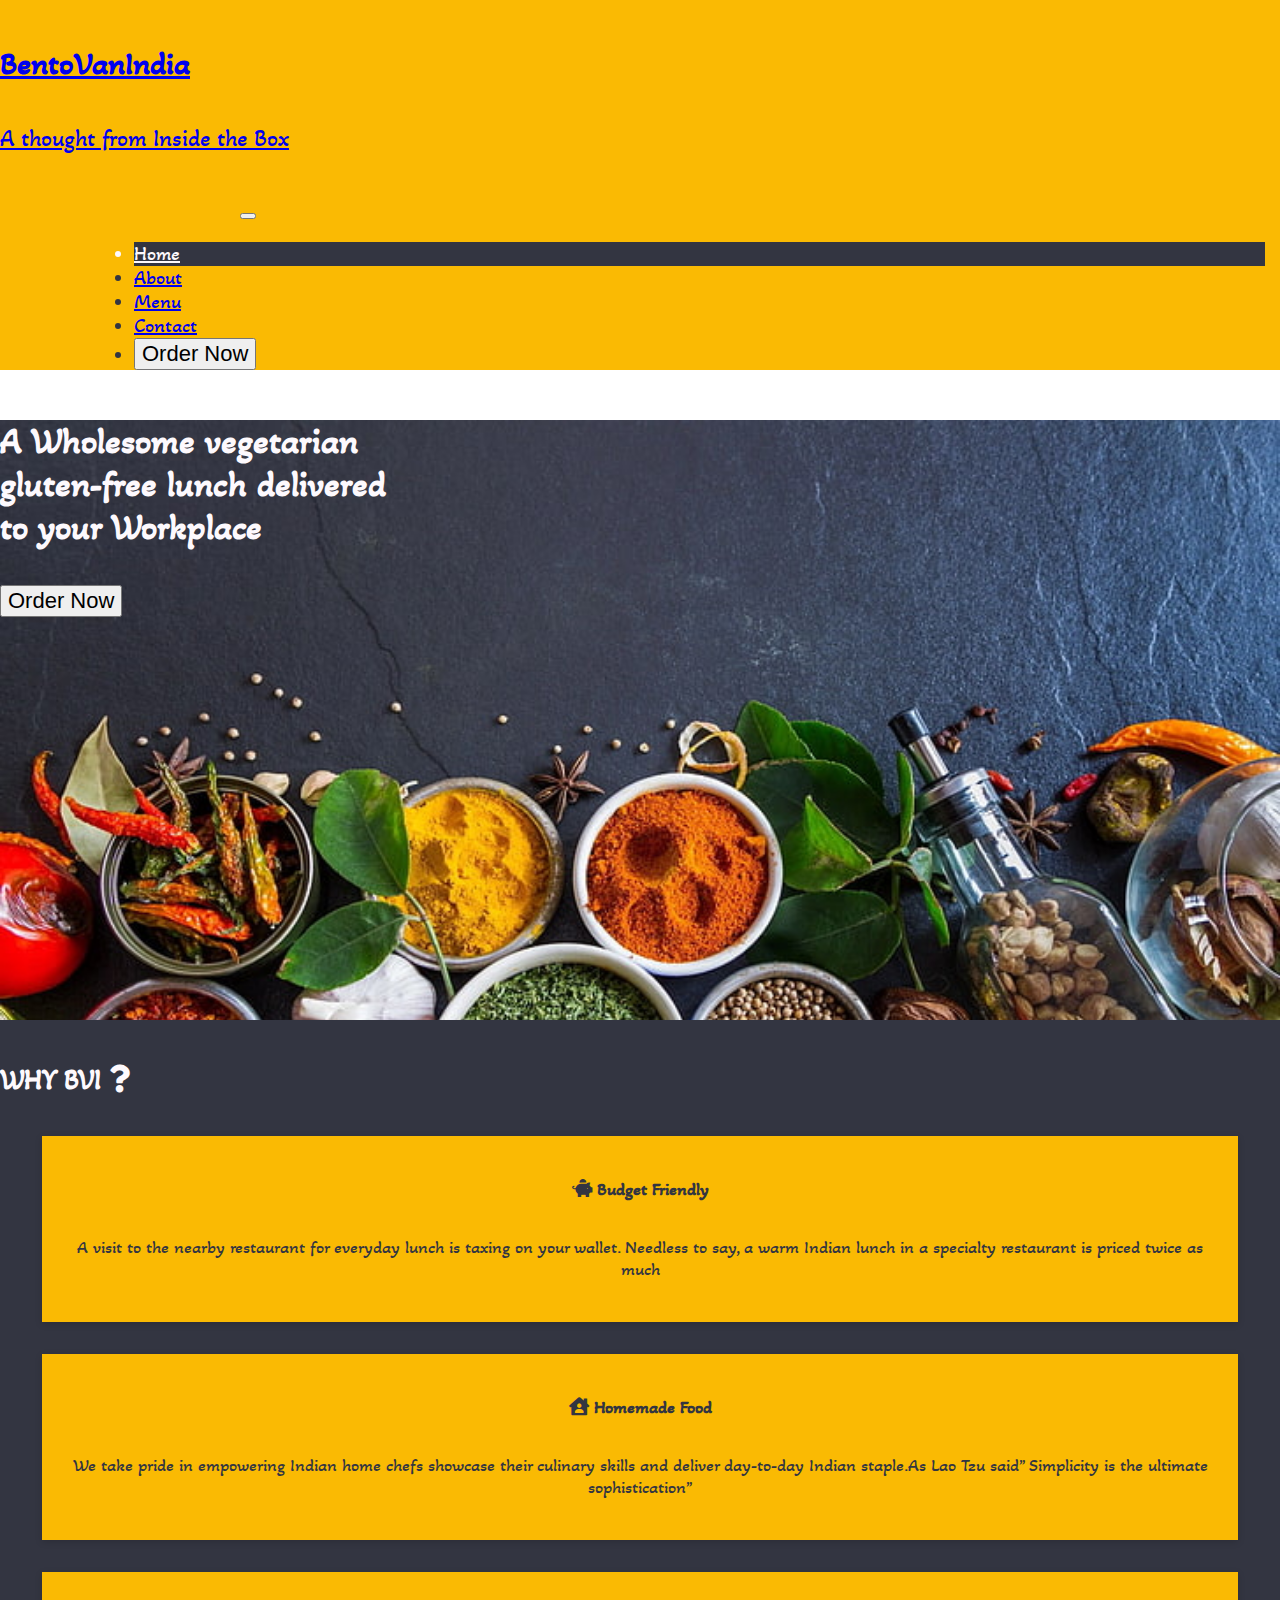
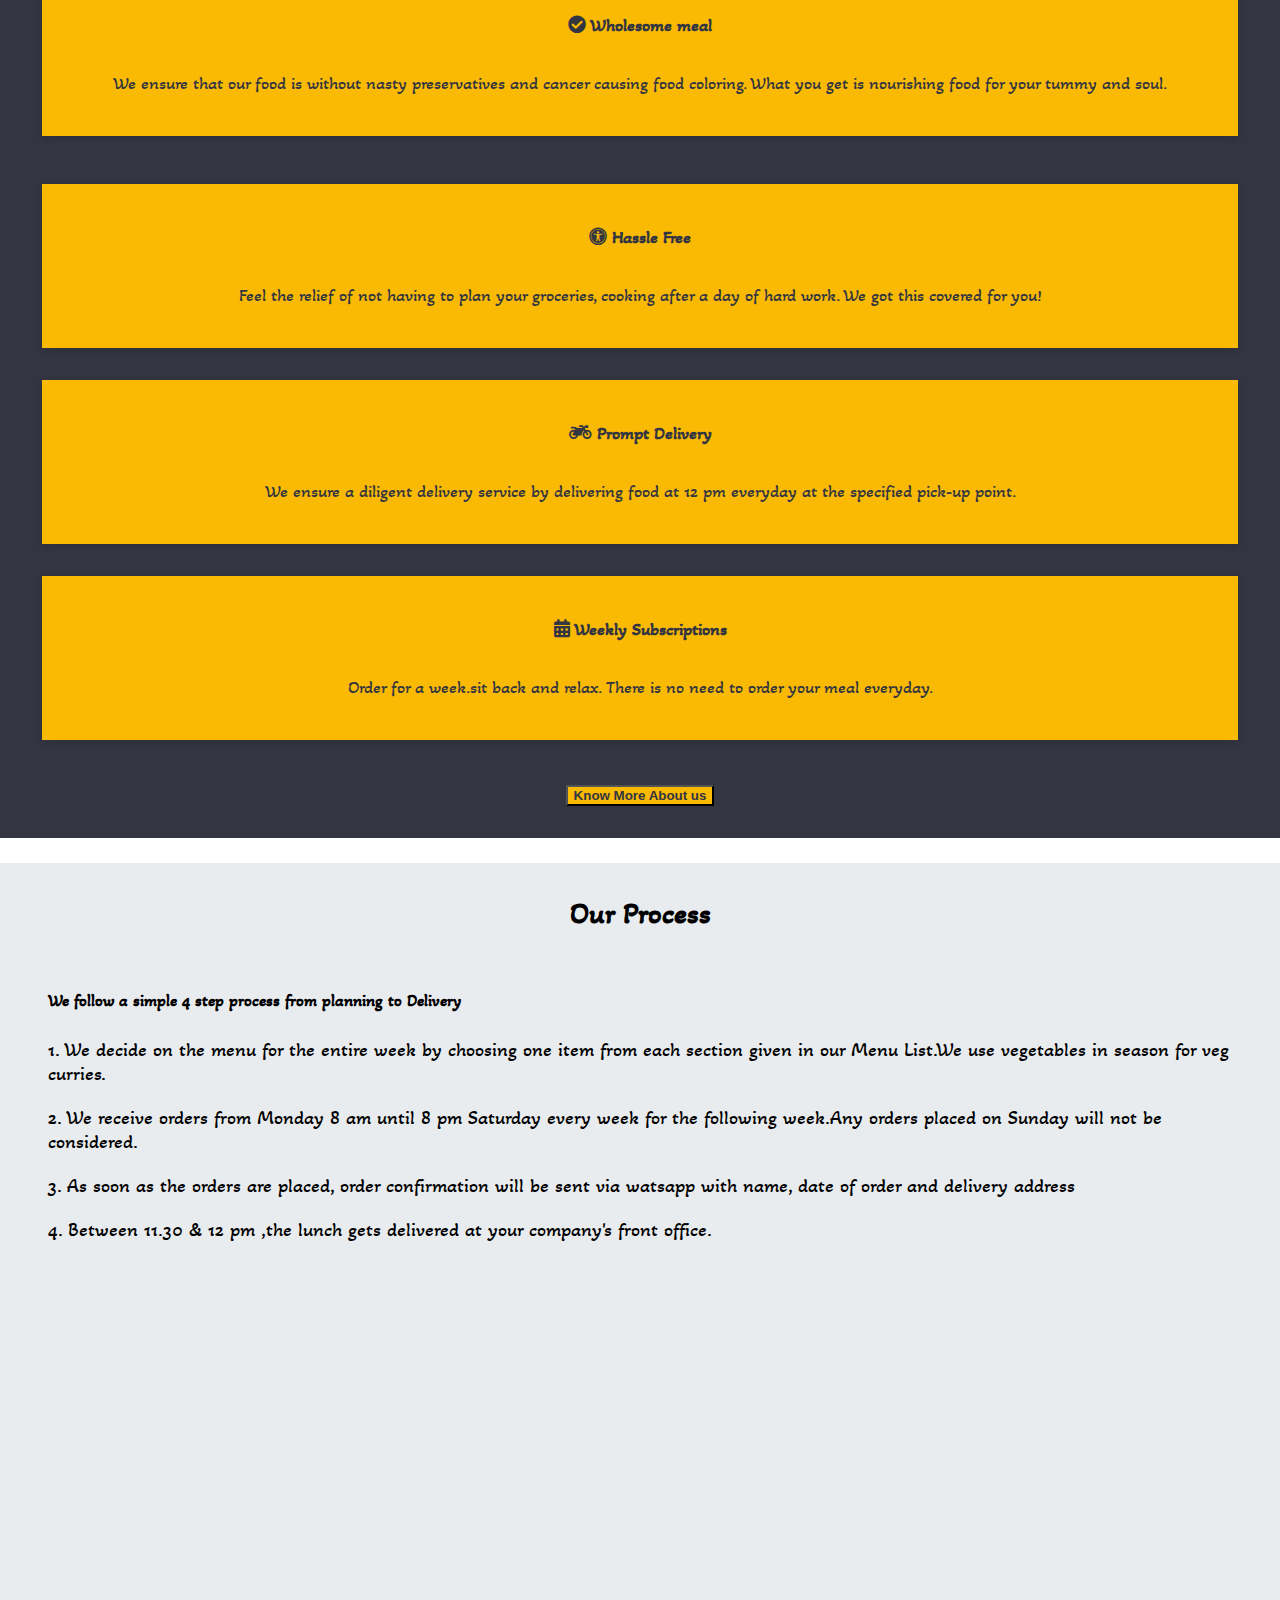
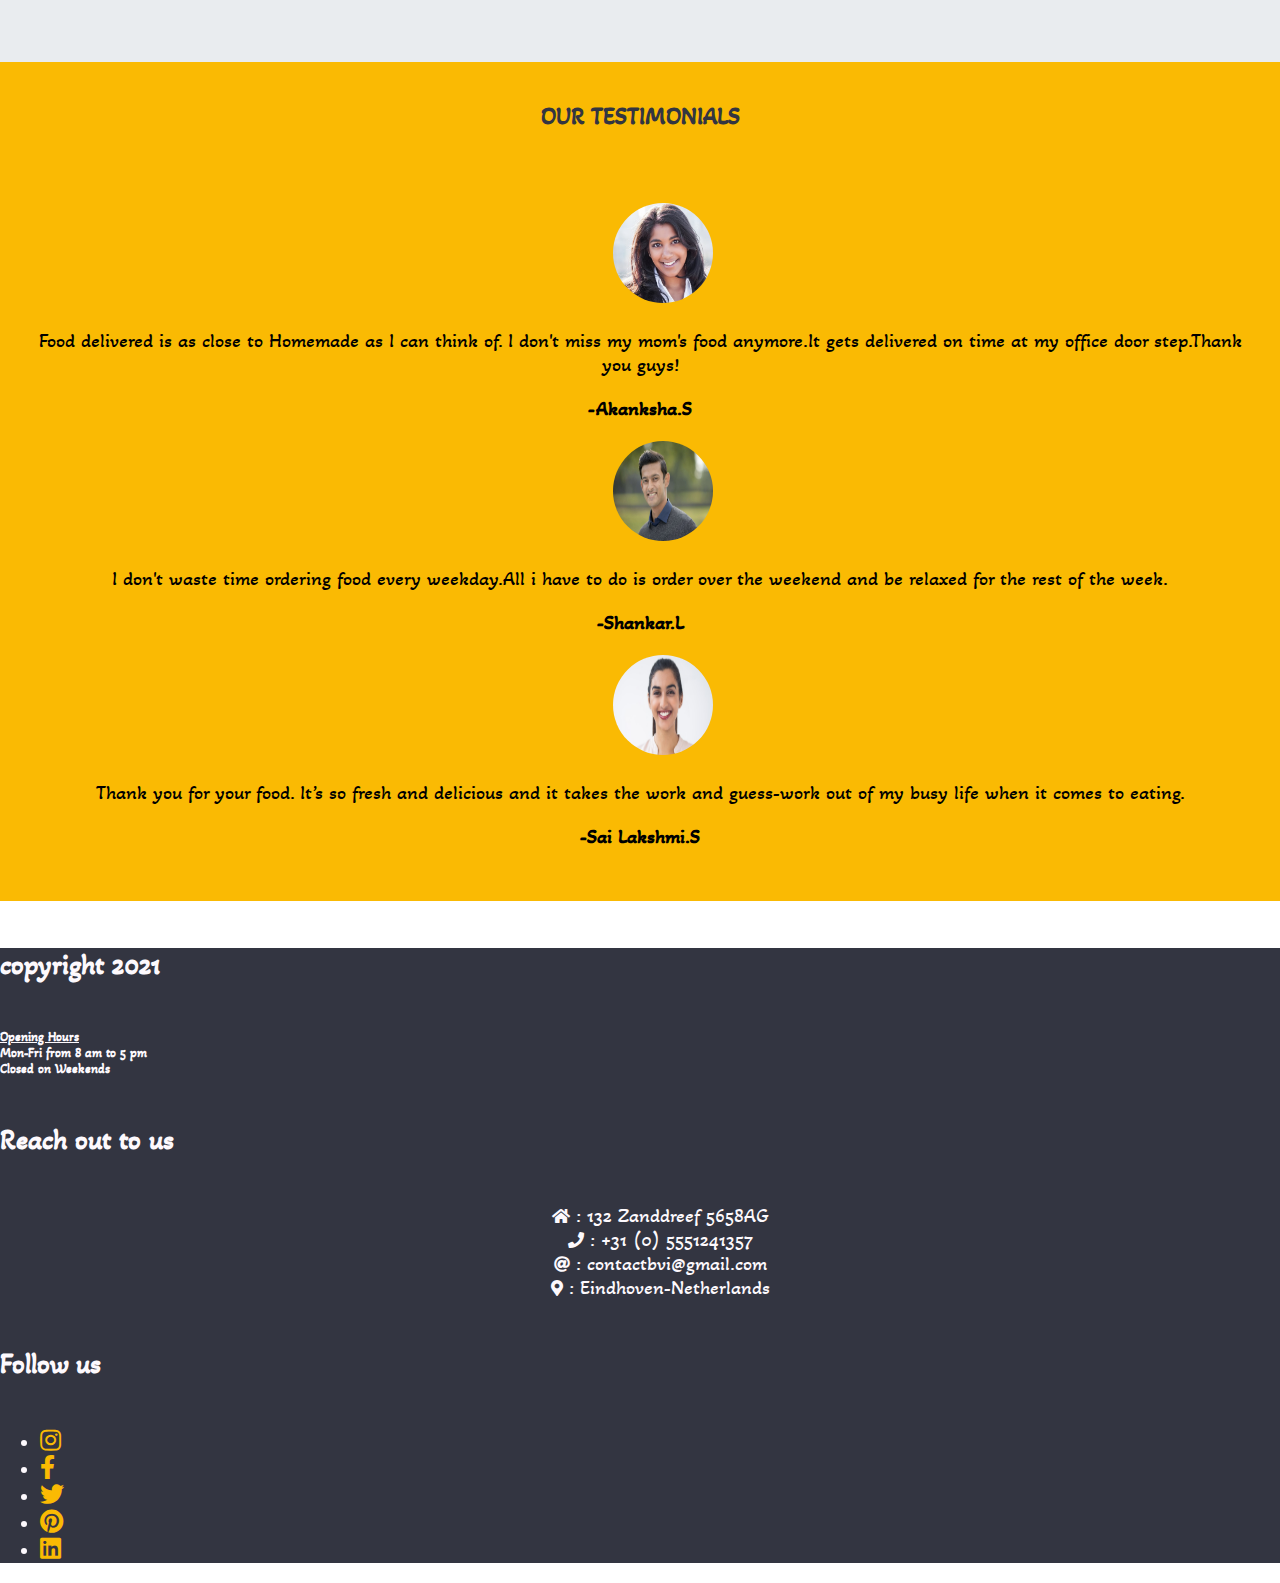
<file: index.html>
<!DOCTYPE html>
<html lang="en">
<head>
    <meta charset="UTF-8">
    <meta name="viewport" content="width=device-width, initial-scale=1.0">
    <title>BentoVanIndia</title>
    <link rel="stylesheet" href="https://stackpath.bootstrapcdn.com/bootstrap/4.1.3/css/bootstrap.min.css" integrity="sha384-MCw98/SFnGE8fJT3GXwEOngsV7Zt27NXFoaoApmYm81iuXoPkFOJwJ8ERdknLPMO" crossorigin="anonymous">
    <link rel="stylesheet" href="https://cdnjs.cloudflare.com/ajax/libs/font-awesome/5.15.0/css/all.min.css" >
    <link href="https://fonts.googleapis.com/css2?family=Akaya+Telivigala&display=swap" rel="stylesheet">
    <link rel="stylesheet" href="assets/css/style.css">
</head>
<body>
    <!-- Title and Navbar -->
        <header>
            <nav class="navbar navbar-expand-lg navbar-light bg-dark ml-auto bg-navbar">
            <!-- Brand Title on top left -->
                <a class="navbar-brand" href="index.html">
                    <h1 class="brandname">BentoVanIndia</h1>
                    <h5 class="brandtext">A thought from Inside the Box</h5>
                </a>
            <!-- Navigation menu bar on top right -->
                <div class="col toggler-nav">
                    <button type="button" class="navbar-toggler toggler-collapsed navbar-toggler-right toggler-btn" data-toggle="collapse" data-target="#navbarCollapse">
                        <span class="navbar-toggler-icon"></span>
                    </button>
                <div class="collapse navbar-collapse toggler-nav" id="navbarCollapse">
                    <ul class="navbar-nav ml-auto navright">
                        <li class="navbar-item active">
                            <a href="index.html" class="nav-item nav-link active">Home</a>
                        </li>
                        <li class="navbar-item">
                            <a href="about.html" class="nav-item nav-link">About</a>
                        </li>
                        <li class="navbar-item">
                            <a href="menu.html" class="nav-item nav-link">Menu</a>
                        </li>
                        <li class="navbar-item">
                            <a href="about.html#contact" class="nav-item nav-link">Contact</a>
                        </li>
                        <li class="navbar-item">
                            <button class="btn jumbotron-btn btn-danger btn-order shadow-none" data-toggle="modal" data-target="#ordernow">
                            Order Now</button>
                        </li>
                    </ul>
                </div>
                </div>
            </nav>
        </header>
    <!--./ title and navbar--> 
       
    <!-- callout Section -->
        <section class="callout">
            <div class="container-fluid callout-container">
                <div class="row">
                    <div class="col-12">
                        <div class="jumbotron callout text-center">
                            <h3 class="jumbotron-header">
                                A Wholesome vegetarian<br> 
                                gluten-free lunch delivered
                                <br>to your Workplace
                            </h3>
                            <button class="btn jumbotron-btn btn-danger btn-order shadow-none" data-toggle="modal" data-target="#ordernow">
                            Order Now</button>
                        </div>
                    </div>
                </div>
            </div>
        </section>
    <!-- /.callout -->

    <!-- Why-BVI -->
        <section id="features">
            <!-- BVI heading Section -->
            <div class="container-fluid features-container">
                <div class="row">
                    <div class="col features-header">
                        <h2 class="text-center">Why BVI <i class="fas fa-question"></i></h2>
                    </div>
                </div>
                <!-- Row 1 with 3 features -->
                <div class="row row-features">
                        <!-- Feature1 -->
                        <div class="col-md-12 col-lg-4 features-column">
                            <div class="feature bg-navbar">
                                <p class="feature-header"><strong><i class="fas fa-piggy-bank"></i> Budget Friendly</strong></p>
                                <p class="feature-text">A visit to the nearby restaurant for
			                        everyday lunch is taxing on your wallet.
			                        Needless to say, a warm Indian lunch in 
			                        a specialty restaurant is priced twice as much
                                </p>
                            </div>
                        </div>
                        <!-- Feature 2 -->
                        <div class="col-md-12 col-lg-4 features-column">
                            <div class="feature bg-navbar">
                                <p class="feature-header"><strong><i class="fas fa-house-user"></i> Homemade Food</strong></p>
                                <p class="feature-text">
                                    We take pride in empowering Indian home chefs 
			                        showcase their culinary skills and deliver day-to-day 
			                        Indian staple.As Lao Tzu said” Simplicity 
			                        is the ultimate sophistication”
                                </p>
                            </div>
                        </div>
                        <!-- Feature 3 -->
                        <div class="col-md-12 col-lg-4 features-column">
                            <div class="feature bg-navbar">
                                <p class="feature-header"><strong><i class="fas fa-check-circle"></i> Wholesome meal</strong></p>
                                <p class="feature-text">
                                    We ensure that our food is without nasty preservatives
 			                        and cancer causing food coloring.
                                    What you get is nourishing food for your tummy and soul.
                                </p>
                            </div>
                        </div>
                    </div>
                     <!-- Row 2 with 3 features -->
                    <div class="row row-features">
                        <!-- Feature 4 -->
                        <div class="col-md-12 col-lg-4 features-column">
                            <div class="feature bg-navbar">
                                <p class="feature-header"><strong><i class="fas fa-universal-access"></i> Hassle Free</strong></p>
                                <p class="feature-text">
                                    Feel the relief of not having to plan your groceries, 
			                        cooking after a day of hard work. We got this covered for you!
                                </p>
                            </div>
                        </div>
		                <!-- Feature 5 -->
                        <div class="col-md-12 col-lg-4 features-column">
                            <div class="feature bg-navbar">
                                <p class="feature-header"><strong><i class="fas fa-motorcycle"></i> Prompt Delivery</strong></p>
                                <p class="feature-text">
                                    We ensure a diligent delivery service by delivering
			                        food at 12 pm everyday at the specified pick-up point.
			                    </p>
                            </div>
                        </div>
		                <!-- Feature 6 -->
                        <div class="col-md-12 col-lg-4 features-column">
                            <div class="feature bg-navbar">
                                <p class="feature-header"><strong><i class="fas fa-calendar-alt"></i> Weekly Subscriptions</strong></p>
                                <p class="feature-text">
                                    Order for a week.sit back and relax. 
			                        There is no need to order your meal everyday.
			                    </p>
                            </div>
                        </div>
                    </div>
                    <!-- CTA About Button -->
                    <div class="row">
                        <div class="col cta-about">
                            <button class="btn shadow-none btn-about" onclick="window.location.href='about.html';">Know More About us
                            </button>
                        </div>
                    </div>
            </div>
        </section>
    <!-- /.Why-BVI -->

    <!-- Our process -->
        <section class="our_process">
            <div class="contaner-fluid process-container">
                <div class="row">
                    <div class="col">
                        <h2 class="process-header"> Our Process</h2>
                    </div>
                </div>
                <div class="row process">
                    <div class="col-md-12 col-lg-12 col-xl-6">
                        <h5 class="Process-steps steps-text">We follow a simple 4 step process from planning to Delivery</h5>
                            <p class="Process-steps steps_desc">1. We decide on the menu for the entire  week by 
                             choosing one item from each section given in our Menu List.We use vegetables in season for veg curries.</p> 
                       
                            <p class="Process-steps steps_desc">2. We receive orders from Monday 8 am until 8 pm Saturday every week for the following week.Any orders placed on Sunday will not be considered.</p> 
                       
                            <p class="Process-steps steps_desc">3. As soon as the orders are placed, order confirmation will be sent via watsapp with name, date of order and delivery address</p> 
                        
                            <p class="Process-steps steps_desc">4. Between 11.30 & 12 pm ,the lunch gets delivered at your company's front office.</p> 
                    
                    </div>
                     <!-- Code credit- Hyde-design.co.uk -->       
                    <div class="col-md-12 col-lg-12 col-xl-6 slide-images">
	                    <img src="assets/images/home/menuplan.jpg" alt="menu planner pic">
	                    <img src="assets/images/home/receive_order.jpg" alt="receive order pic">
                        <img src="assets/images/home/orderconfirm.jpg" alt="confirm order pic">
                        <img src="assets/images/home/delivery.jpg" alt="order delivery pic">
                    </div>
                
                </div>
            </div>
        </section>
    <!-- /.Our process -->
       
    <!-- Testimonials -->
        <section class="testimonials">
            <div class="container-lg testimonials-container">
                <div class="row">
                    <div class="col testimonials-header">
                        <h2 class="text-center"> Our Testimonials</h2>
                    </div>
                </div>
            <div class="row testimonies">
                <div class="col-md-12 col-lg-12 col-xl-4 testimony">
			        <img src="assets/images/home/testimony2.jpg" alt="woman pic">
                        <p>Food delivered is as close to Homemade as I can think of. I don't miss my mom's food anymore.It gets delivered on time at my office door step.Thank you guys!</p>
                        <p class="user-details text-right"><b>-Akanksha.S</b></p>
                </div>
                <div class="col-md-12 col-lg-12 col-xl-4 testimony">
                    <img src="assets/images/home/testimony1.jpg" alt="man pic">
                        <p>I don't waste time ordering food every weekday.All i have to do is order over the weekend and be relaxed for the rest of the week. </p>
                        <p class="user-details text-right"><b>-Shankar.L</b></p>
                </div>
                <div class="col-md-12 col-lg-12 col-xl-4 testimony">
                    <img src="assets/images/home/testimony3.jpg" alt="man pic">
                        <p>Thank you for your food. It’s so fresh and delicious and it takes the work and guess-work out of my busy life when it comes to eating.</p>
                        
                        <p class="user-details text-right"><b>-Sai Lakshmi.S</b></p>
                </div>
            </div>
        </div> 
    </section>
<!-- /.Testimonials -->

    <!-- Footer -->
    <footer>
        <div class="container-fluid footer-container">
            <div class="row footer-details">
                <!-- Copyrgiht -->
	            <div class="col-md-12 col-lg-4 col-footer">
                    <h5 class="text-center footer-copyright">copyright 2021</h5>
                    <h6 class="text-center"><u>Opening Hours</u><br>
                        Mon-Fri from 8 am to 5 pm<br>
                        Closed on Weekends<br>
                    </h6>
                </div>

                <!-- Reach out to us -->
                <div class="col-md-12 col-lg-4 col-footer">
                    <h5 class="text-center">Reach out to us</h5>
                        <ul class="footer-ul text-left">
                            <li>
                                <span><i class="fas fa-home"></i> :  132 Zanddreef 5658AG</span>
                            </li>
                            <li>
                                <span><i class="fas fa-phone"></i> :  +31 (0) 5551241357</span> 
                            </li>
                            <li>
                                <span><i class="fas fa-at"></i> :   contactbvi@gmail.com</span>
                            </li>
                            <li>
                                <span><i class="fas fa-map-marker-alt"></i> :   Eindhoven-Netherlands</span>
                            </li>
                        </ul>
                </div>

                <!-- Social Links -->
                <div class="col-md-12 col-lg-4 col-footer">
                    <h5 class="text-center footer-social">Follow us</h5>
                        <ul class="list-inline social-links text-center">
                            <li class="list-inline-item">
                                <a target="_blank" href="https://www.instagram.com/">
                                    <i class="fab fa-instagram" aria-hidden="true"></i>
                                        <span class="sr-only">Instagram</span>
                                </a>
                            </li>
                            <li class="list-inline-item">
                                <a target="_blank" href="https://www.facebook.com/">
                                    <i class="fab fa-facebook-f" aria-hidden="true"></i>
                                        <span class="sr-only">Facebook</span>
                                </a>
                            </li>
                            <li class="list-inline-item">
                                <a target="_blank" href="https://www.twitter.com/">
                                    <i class="fab fa-twitter" aria-hidden="true"></i>
                                        <span class="sr-only">Twitter</span>
                                </a>
                            </li>
                            <li class="list-inline-item">
                                <a target="_blank" href="https://www.pinterest.com/">
                                    <i class="fab fa-pinterest" aria-hidden="true"></i>
                                        <span class="sr-only">Pinterest</span>
                                </a>
                            </li>
                            <li class="list-inline-item">
                                <a target="_blank" href="https://www.linkedin.com/">
                                    <i class="fab fa-linkedin" aria-hidden="true"></i>
                                        <span class="sr-only">Linkedin</span>
                                </a>
                            </li>
                        </ul>
                    </div>
                </div>
            </div>
        </footer>
<!-- /.Footer -->

<script src="https://code.jquery.com/jquery-3.3.1.slim.min.js" integrity="sha384-q8i/X+965DzO0rT7abK41JStQIAqVgRVzpbzo5smXKp4YfRvH+8abtTE1Pi6jizo" crossorigin="anonymous"></script>
<script src="https://cdnjs.cloudflare.com/ajax/libs/popper.js/1.14.3/umd/popper.min.js" integrity="sha384-ZMP7rVo3mIykV+2+9J3UJ46jBk0WLaUAdn689aCwoqbBJiSnjAK/l8WvCWPIPm49" crossorigin="anonymous"></script>
<script src="https://stackpath.bootstrapcdn.com/bootstrap/4.1.3/js/bootstrap.min.js" integrity="sha384-ChfqqxuZUCnJSK3+MXmPNIyE6ZbWh2IMqE241rYiqJxyMiZ6OW/JmZQ5stwEULTy" crossorigin="anonymous"></script>

<!-- Modal for OrderNow -->
<!-- Code credit - Bootstrap documentation -->
<div class="modal fade" id="ordernow" tabindex="-1" aria-labelledby="ordernow" style="display: none;" aria-hidden="true">
        <div class="modal-dialog modal-dialog-centered" role="document">
            <div class="modal-content">
                <div class="modal-header">
                    <div class="text-center">
                        <h5 class="modal-title" id="cta-modal-title">Order Now</h5>
                        <p class="modal-text1 text-muted"> Planning for your office lunch has never been so easy....</p>
			            <p class="modal-text2">Place your order for a week of lunch-ness<span>@ EUR60</span> </p>
                        
                    </div>
                    <button type="button" class="close" data-dismiss="modal" aria-label="Close">
                        <i class="fas fa-times"></i>
                    </button>
                </div>
                <div class="modal-body">
                    <form method="POST" action="https://formdump.codeinstitute.net/" onsubmit="return alert('Thankyou! Your order has been placed successfully.')">
                        <div class="form-group">
                            <label class="modal-label" for="name">Name</label>
                            <div>
                                <input type="text" name="fname" class="form-control modal-input" id="name" aria-describedby="name" placeholder="Enter Name" required="">
                            </div>
			                <label class="modal-label" for="mobile">Mobile number</label>
                            <div>
                                <input type="text" name="mobile" class="form-control modal-input" id="mobile" aria-describedby="mobile" placeholder="Enter Mobile number" required="">
                            </div>
			                <label class="modal-label" for="Email">Email address</label>
                            <div>
                                <input type="email" name="email" class="form-control modal-input" id="Email" aria-describedby="Email" placeholder="Enter email" required="">
                            </div>
			                <label class="modal-label" for="office-address">Office address</label>
                            <div>
                                <input type="text" name="address" class="form-control modal-input" id="office-address" aria-describedby="office-address" placeholder="Enter office address" required="">
                            </div>
                        </div>
                        <div class="claim-button text-center">
                            <button type="submit" class="btn claim-btn btn-dark shadow-none">Submit</button>
                        </div>
                    </form>
                </div>
            </div>
        </div>
    </div>
<!--./modal -->
</body>
</html>
</file>
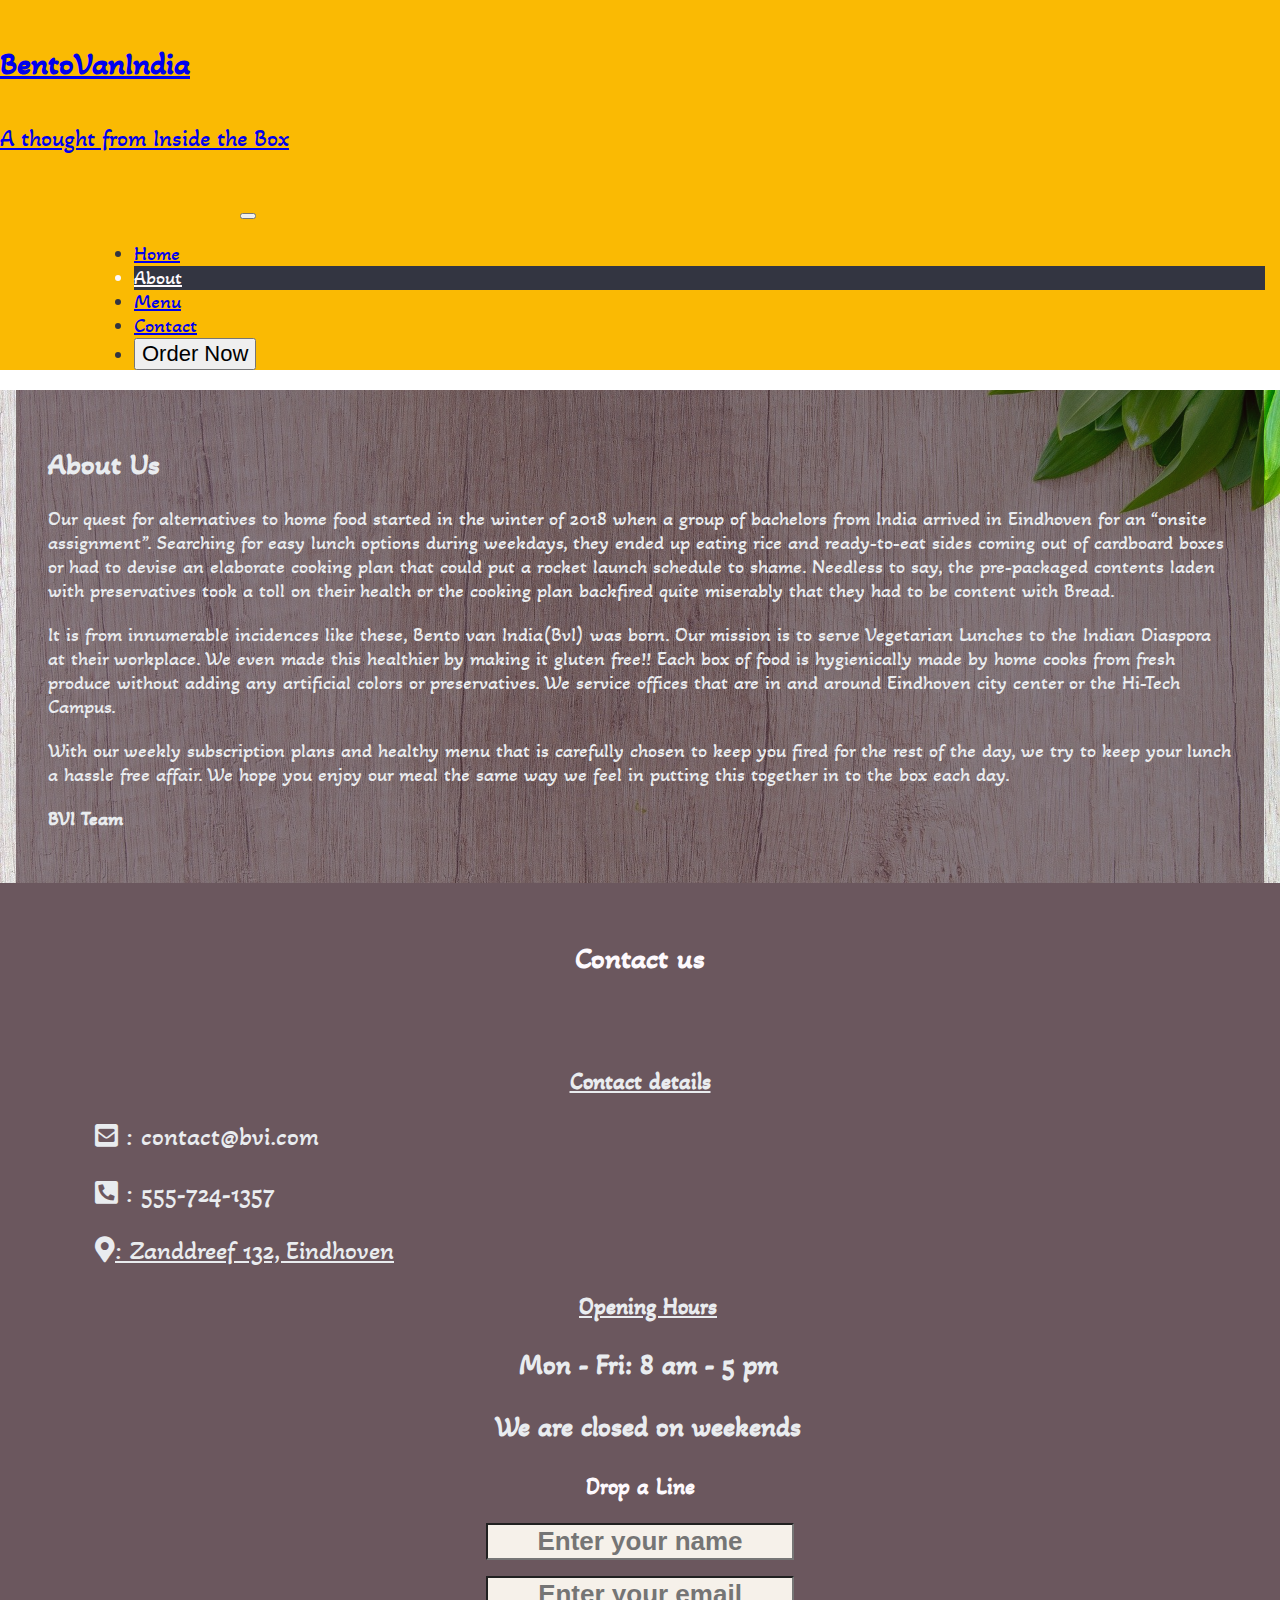
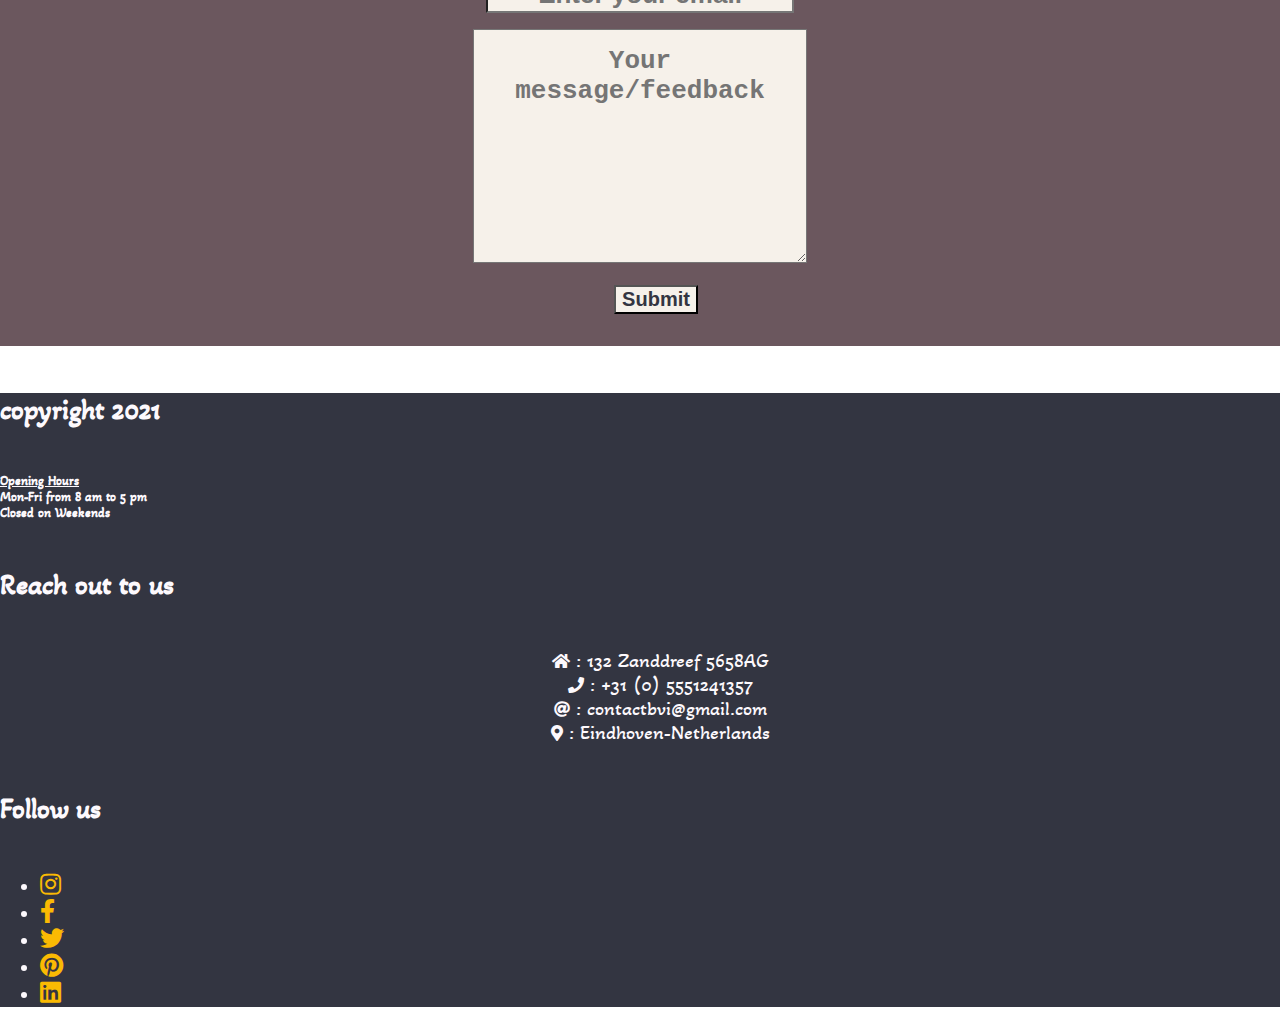
<file: about.html>
<!DOCTYPE html>
<html lang="en">
<head>
    <meta charset="UTF-8">
    <meta name="viewport" content="width=device-width, initial-scale=1.0">
    <title>BentoVanIndia</title>
    <link rel="stylesheet" href="https://stackpath.bootstrapcdn.com/bootstrap/4.1.3/css/bootstrap.min.css" integrity="sha384-MCw98/SFnGE8fJT3GXwEOngsV7Zt27NXFoaoApmYm81iuXoPkFOJwJ8ERdknLPMO" crossorigin="anonymous">
    <link rel="stylesheet" href="https://cdnjs.cloudflare.com/ajax/libs/font-awesome/5.15.0/css/all.min.css" >
    <link href="https://fonts.googleapis.com/css?family=Roboto:400,700" rel="stylesheet">
    <link rel="stylesheet" href="assets/css/style.css">
</head>

<body>
    
   <!-- Title and Navbar -->
        <header>
            <nav class="navbar navbar-expand-lg navbar-light bg-dark ml-auto bg-navbar">
            <!-- Brand Title on top left -->
                <a class="navbar-brand" href="index.html">
                    <h1 class="brandname">BentoVanIndia</h1>
                    <h5 class="brandtext">A thought from Inside the Box</h5>
                </a>
            <!-- Navigation menu bar on top right -->
                <div class="col toggler-nav">
                    <button type="button" class="navbar-toggler toggler-collapsed navbar-toggler-right toggler-btn" data-toggle="collapse" data-target="#navbarCollapse">
                        <span class="navbar-toggler-icon"></span>
                    </button>
                <div class="collapse navbar-collapse toggler-nav" id="navbarCollapse">
                    <ul class="navbar-nav ml-auto navright">
                        <li class="navbar-item">
                            <a href="index.html" class="nav-item nav-link">Home</a>
                        </li>
                        <li class="navbar-item active">
                            <a href="about.html" class="nav-item nav-link active">About</a>
                        </li>
                        <li class="navbar-item">
                            <a href="menu.html" class="nav-item nav-link">Menu</a>
                        </li>
                        <li class="navbar-item">
                            <a href="about.html#contact" class="nav-item nav-link">Contact</a>
                        </li>
                        <li class="navbar-item">
                            <button class="btn jumbotron-btn btn-danger btn-order shadow-none" data-toggle="modal" data-target="#ordernow">
                            Order Now</button>
                        </li>
                    </ul>
                </div>
                </div>
            </nav>
        </header>
    <!--./ title and navbar--> 
       
       
    <!-- About us --> 
    <article id="about">
        <!-- About us --> 
        <div class="container-fluid about-container">
            <div class="row">
 	            <div class="col about-us">
                    <h2 class="about-header text-center"><strong>About Us</strong></h2>
                        <p class="about-text">
                            Our quest for alternatives to home food started in the winter 
			                of 2018 when a group of bachelors from India arrived 
			                in Eindhoven for an “onsite assignment”. Searching 
			                for easy lunch options during weekdays, they ended
 			                up eating rice and ready-to-eat sides coming out 
			                of cardboard boxes or had to devise an elaborate 
			                cooking plan that could put a rocket launch schedule to
 			                shame. Needless to say, the pre-packaged contents laden 
			                with preservatives took a toll on their health or the 
			                cooking plan backfired quite miserably that they had to 
			                be content with Bread.
                        </p>
		                <p class="about-text">
                            It is from innumerable incidences like these,
 			                Bento van India(BvI) was born. Our mission is 
			                to serve Vegetarian Lunches to the Indian Diaspora
			                at their workplace. We even made this healthier by
			                making it gluten free!! Each box of food is
 			                hygienically made by home cooks from fresh produce
 			                without adding any artificial colors or preservatives.
			                We service offices that are in and around Eindhoven
                            city center or the Hi-Tech Campus.
                        </p>
                        <p class="about-text">
                            With our weekly subscription plans and
                            healthy menu that is carefully chosen to keep you
                            fired for the rest of the day, we try to keep your 
                            lunch a hassle free affair. We hope you enjoy our meal
                            the same way we feel in putting this together in to the box each day.
		                </p>
			            <p class="about-text"><strong>BVI Team</strong></p>

                </div> 
            </div>
        </div>
    </article>

    <!-- Contact us --> 
    <section id="contact">
            <div class="container-fluid contact-container">
                <div class="row">
                    <div class="col contact_us">
                        <h2 class="contact-header text-center">Contact us</h2>
                    </div>
                </div>
                
                <div class="row details-form">
                    <div class="col-md-6 contact-details"> 
                        <div class="contact-us">
                            <h3 class="contact-header"><u>Contact details</u></h3>
                            <p class="contact-info"><strong><i class="fas fa-envelope-square"></i></strong>   : contact@bvi.com</p>
                            <p class="contact-info"><strong><i class="fas fa-phone-square-alt"></i></strong>  : 555-724-1357</p>
                            <p class="contact-info"><strong><i class="fas fa-map-marker-alt"></i></strong><a href="https://www.google.com/maps/place/Zanddreef+132,+5658+AG+Eindhoven/@51.4473375,5.4047341,17z/data=!3m1!4b1!4m5!3m4!1s0x47c6dbb8a3e8a9e3:0xf4839a2e57485bdc!8m2!3d51.4473375!4d5.4069228">:  Zanddreef 132, Eindhoven</a></p>
                        </div>
                        <div class="opening-hours">
                            <h3 class="contact-header"><u>Opening Hours</u></h3>
                            <p>Mon - Fri:  8 am - 5 pm</p>
                            <p>We are closed on weekends</p>
                            
                        </div>
                        </div>  
                    
                    <div class="col-md-6 contact-form"> 
                         <h3> Drop a Line </h3>
                         <form method="POST" action="https://formdump.codeinstitute.net/" onsubmit="return alert('Thankyou! Your message has been sent successfully.')">
                        
                           <input type="text" class="contact-input" name="name" placeholder="Enter your name" required=""><br>
                        
                           <input type="email" class="contact-input" name="e-mail" placeholder="Enter your email" required=""><br>
                        
                           <textarea class="contact-textarea" name="message" placeholder="Your message/feedback" style="height:200px"></textarea><br>
                           <input type="submit" class="contact-button" value="Submit">
                         </form>
                    </div>
                </div>
            </div>

    </section>
  
    <!-- Footer -->
    <footer>
        <div class="container-fluid footer-container">
            <div class="row footer-details">
                <!-- Copyrgiht -->
	            <div class="col-md-12 col-lg-4 col-footer">
                    <h5 class="text-center footer-copyright">copyright 2021</h5>
                    <h6 class="text-center"><u>Opening Hours</u><br>
                        Mon-Fri from 8 am to 5 pm<br>
                        Closed on Weekends<br>
                    </h6>
                </div>

                <!-- Reach out to us -->
                <div class="col-md-12 col-lg-4 col-footer">
                    <h5 class="text-center">Reach out to us</h5>
                        <ul class="footer-ul text-left">
                            <li>
                                <span><i class="fas fa-home"></i> :  132 Zanddreef 5658AG</span>
                            </li>
                            <li>
                                <span><i class="fas fa-phone"></i> :  +31 (0) 5551241357</span> 
                            </li>
                            <li>
                                <span><i class="fas fa-at"></i> :   contactbvi@gmail.com</span>
                            </li>
                            <li>
                                <span><i class="fas fa-map-marker-alt"></i> :   Eindhoven-Netherlands</span>
                            </li>
                        </ul>
                </div>

                <!-- Social Links -->
                <div class="col-md-12 col-lg-4 col-footer">
                    <h5 class="text-center footer-social">Follow us</h5>
                        <ul class="list-inline social-links text-center">
                            <li class="list-inline-item">
                                <a target="_blank" href="https://www.instagram.com/">
                                    <i class="fab fa-instagram" aria-hidden="true"></i>
                                        <span class="sr-only">Instagram</span>
                                </a>
                            </li>
                            <li class="list-inline-item">
                                <a target="_blank" href="https://www.facebook.com/">
                                    <i class="fab fa-facebook-f" aria-hidden="true"></i>
                                        <span class="sr-only">Facebook</span>
                                </a>
                            </li>
                            <li class="list-inline-item">
                                <a target="_blank" href="https://www.twitter.com/">
                                    <i class="fab fa-twitter" aria-hidden="true"></i>
                                        <span class="sr-only">Twitter</span>
                                </a>
                            </li>
                            <li class="list-inline-item">
                                <a target="_blank" href="https://www.pinterest.com/">
                                    <i class="fab fa-pinterest" aria-hidden="true"></i>
                                        <span class="sr-only">Pinterest</span>
                                </a>
                            </li>
                            <li class="list-inline-item">
                                <a target="_blank" href="https://www.linkedin.com/">
                                    <i class="fab fa-linkedin" aria-hidden="true"></i>
                                        <span class="sr-only">Linkedin</span>
                                </a>
                            </li>
                        </ul>
                    </div>
                </div>
            </div>
        </footer>
<!-- /.Footer -->

<script src="https://code.jquery.com/jquery-3.3.1.slim.min.js" integrity="sha384-q8i/X+965DzO0rT7abK41JStQIAqVgRVzpbzo5smXKp4YfRvH+8abtTE1Pi6jizo" crossorigin="anonymous"></script>
<script src="https://cdnjs.cloudflare.com/ajax/libs/popper.js/1.14.3/umd/popper.min.js" integrity="sha384-ZMP7rVo3mIykV+2+9J3UJ46jBk0WLaUAdn689aCwoqbBJiSnjAK/l8WvCWPIPm49" crossorigin="anonymous"></script>
<script src="https://stackpath.bootstrapcdn.com/bootstrap/4.1.3/js/bootstrap.min.js" integrity="sha384-ChfqqxuZUCnJSK3+MXmPNIyE6ZbWh2IMqE241rYiqJxyMiZ6OW/JmZQ5stwEULTy" crossorigin="anonymous"></script>

<!-- Modal for OrderNow -->
<!-- Code credit - Bootstrap documentation -->
<div class="modal fade" id="ordernow" tabindex="-1" aria-labelledby="ordernow" style="display: none;" aria-hidden="true">
        <div class="modal-dialog modal-dialog-centered" role="document">
            <div class="modal-content">
                <div class="modal-header">
                    <div class="text-center">
                        <h5 class="modal-title" id="cta-modal-title">Order Now</h5>
                        <p class="modal-text1 text-muted"> Planning for your office lunch has never been so easy....</p>
			            <p class="modal-text2">Place your order for a week of lunch-ness<span>@ EUR60</span> </p>
                        
                    </div>
                    <button type="button" class="close" data-dismiss="modal" aria-label="Close">
                        <i class="fas fa-times"></i>
                    </button>
                </div>
                <div class="modal-body">
                    <form method="POST" action="https://formdump.codeinstitute.net/" onsubmit="return alert('Thankyou! Your order has been placed successfully.')">
                        <div class="form-group">
                            <label class="modal-label" for="name">Name</label>
                            <div>
                                <input type="text" name="fname" class="form-control modal-input" id="name" aria-describedby="name" placeholder="Enter Name" required="">
                            </div>
			                <label class="modal-label" for="mobile">Mobile number</label>
                            <div>
                                <input type="text" name="mobile" class="form-control modal-input" id="mobile" aria-describedby="mobile" placeholder="Enter Mobile number" required="">
                            </div>
			                <label class="modal-label" for="Email">Email address</label>
                            <div>
                                <input type="email" name="email" class="form-control modal-input" id="Email" aria-describedby="Email" placeholder="Enter email" required="">
                            </div>
			                <label class="modal-label" for="office-address">Office address</label>
                            <div>
                                <input type="text" name="address" class="form-control modal-input" id="office-address" aria-describedby="office-address" placeholder="Enter office address" required="">
                            </div>
                        </div>
                        <div class="claim-button text-center">
                            <button type="submit" class="btn claim-btn btn-dark shadow-none">Submit</button>
                        </div>
                    </form>
                </div>
            </div>
        </div>
    </div>
<!--./modal -->
</body>
</html>
</file>
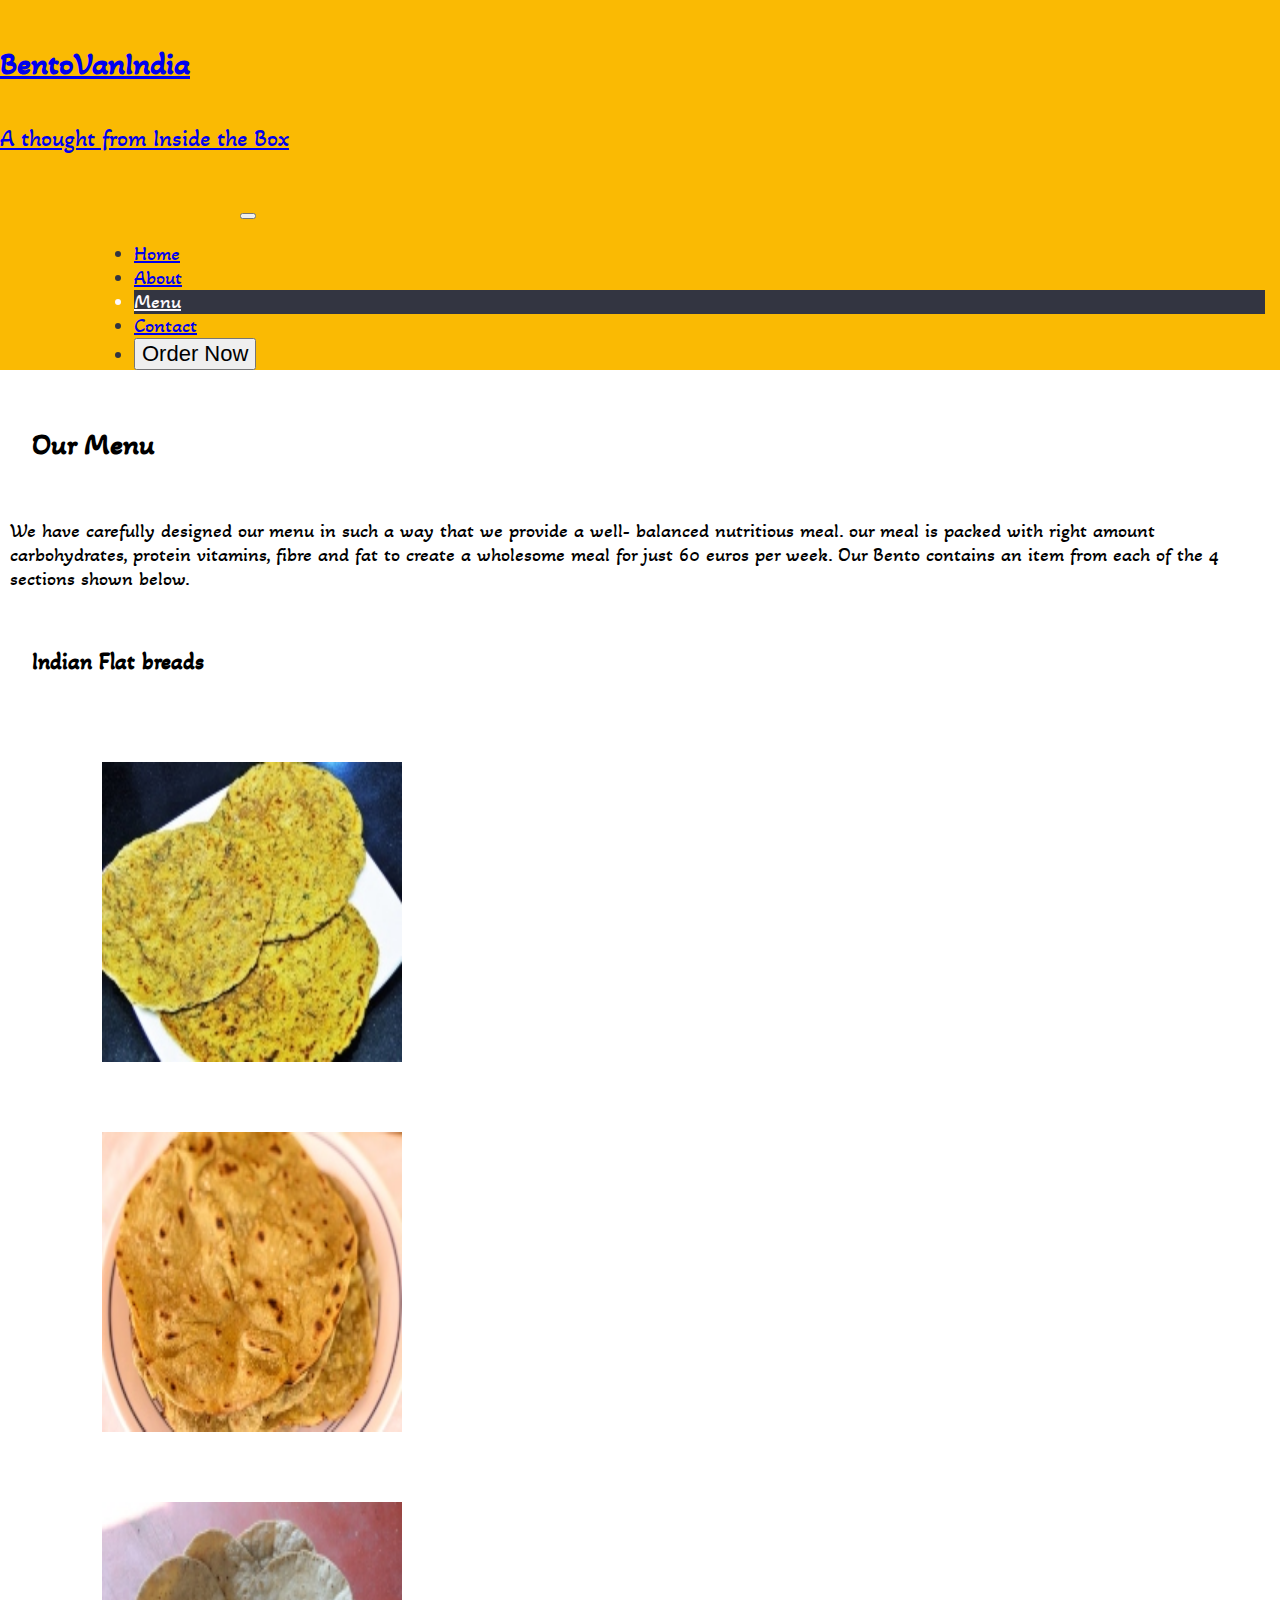
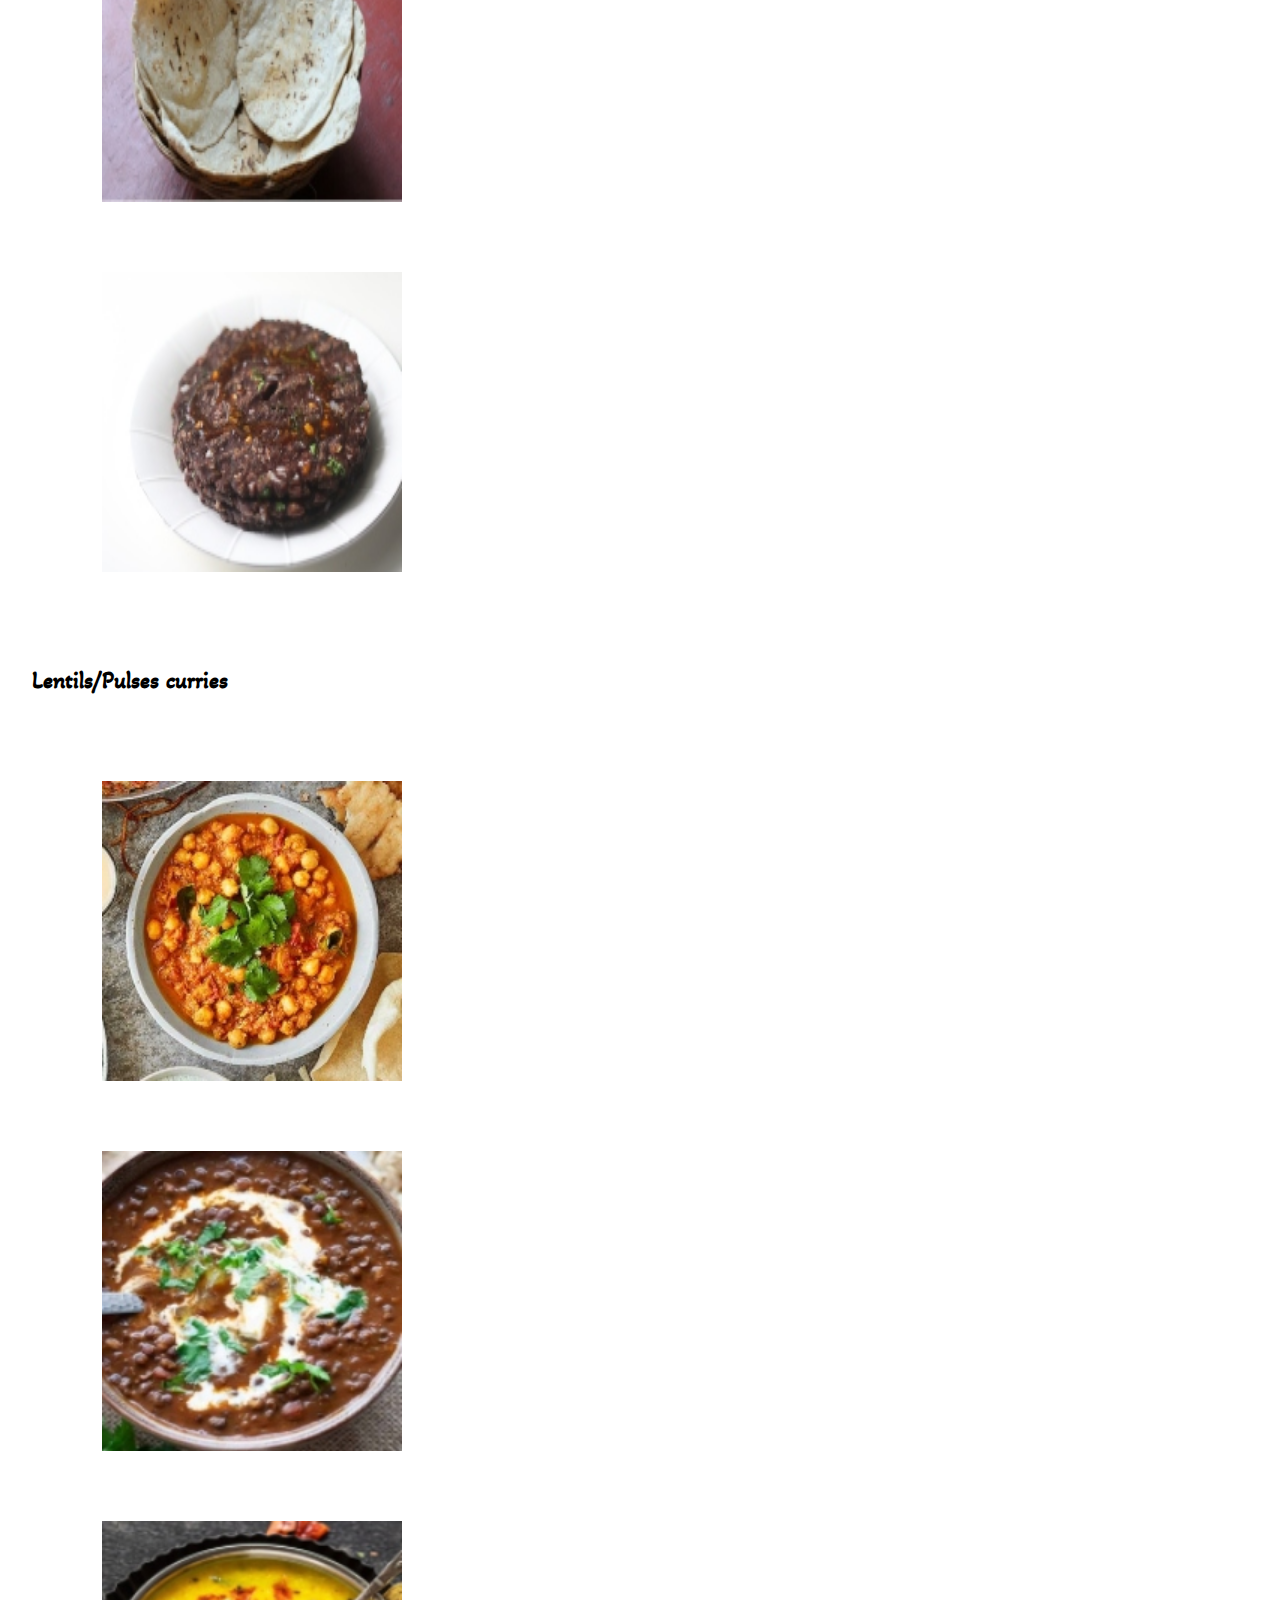
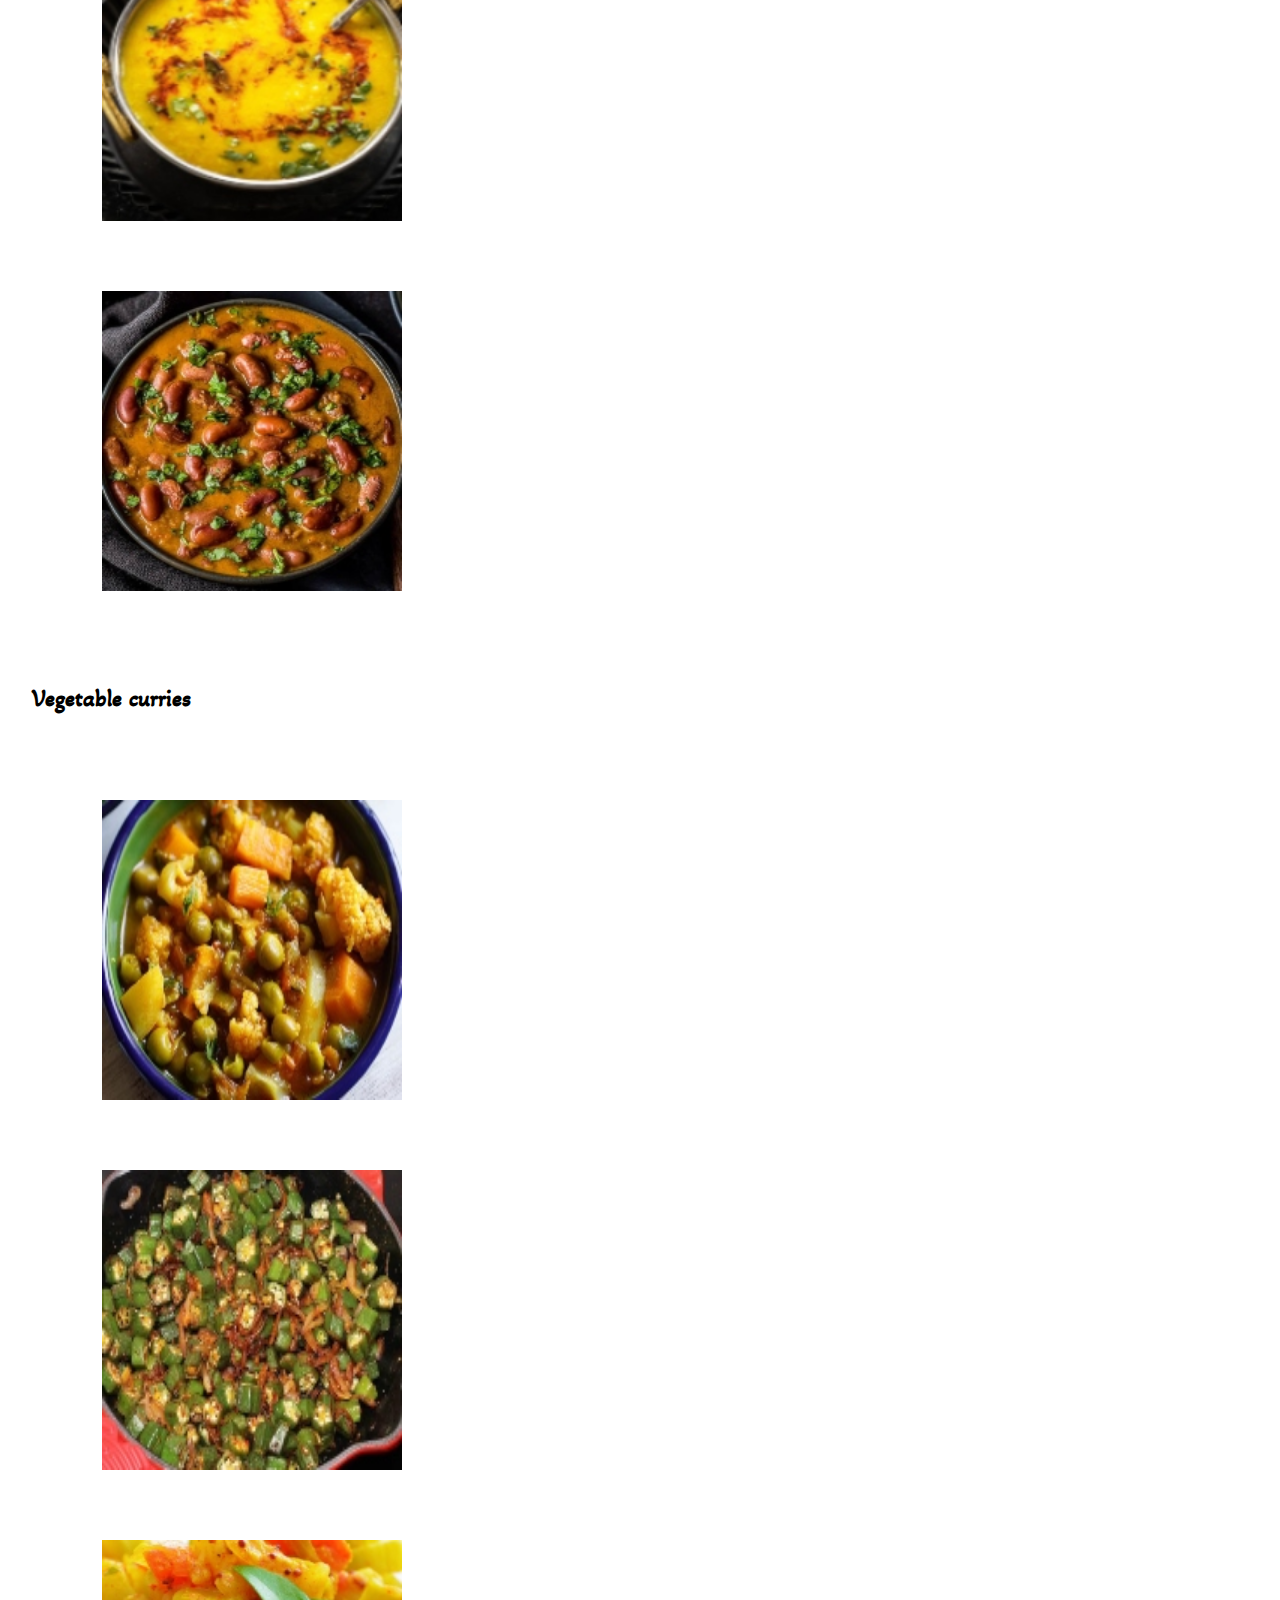
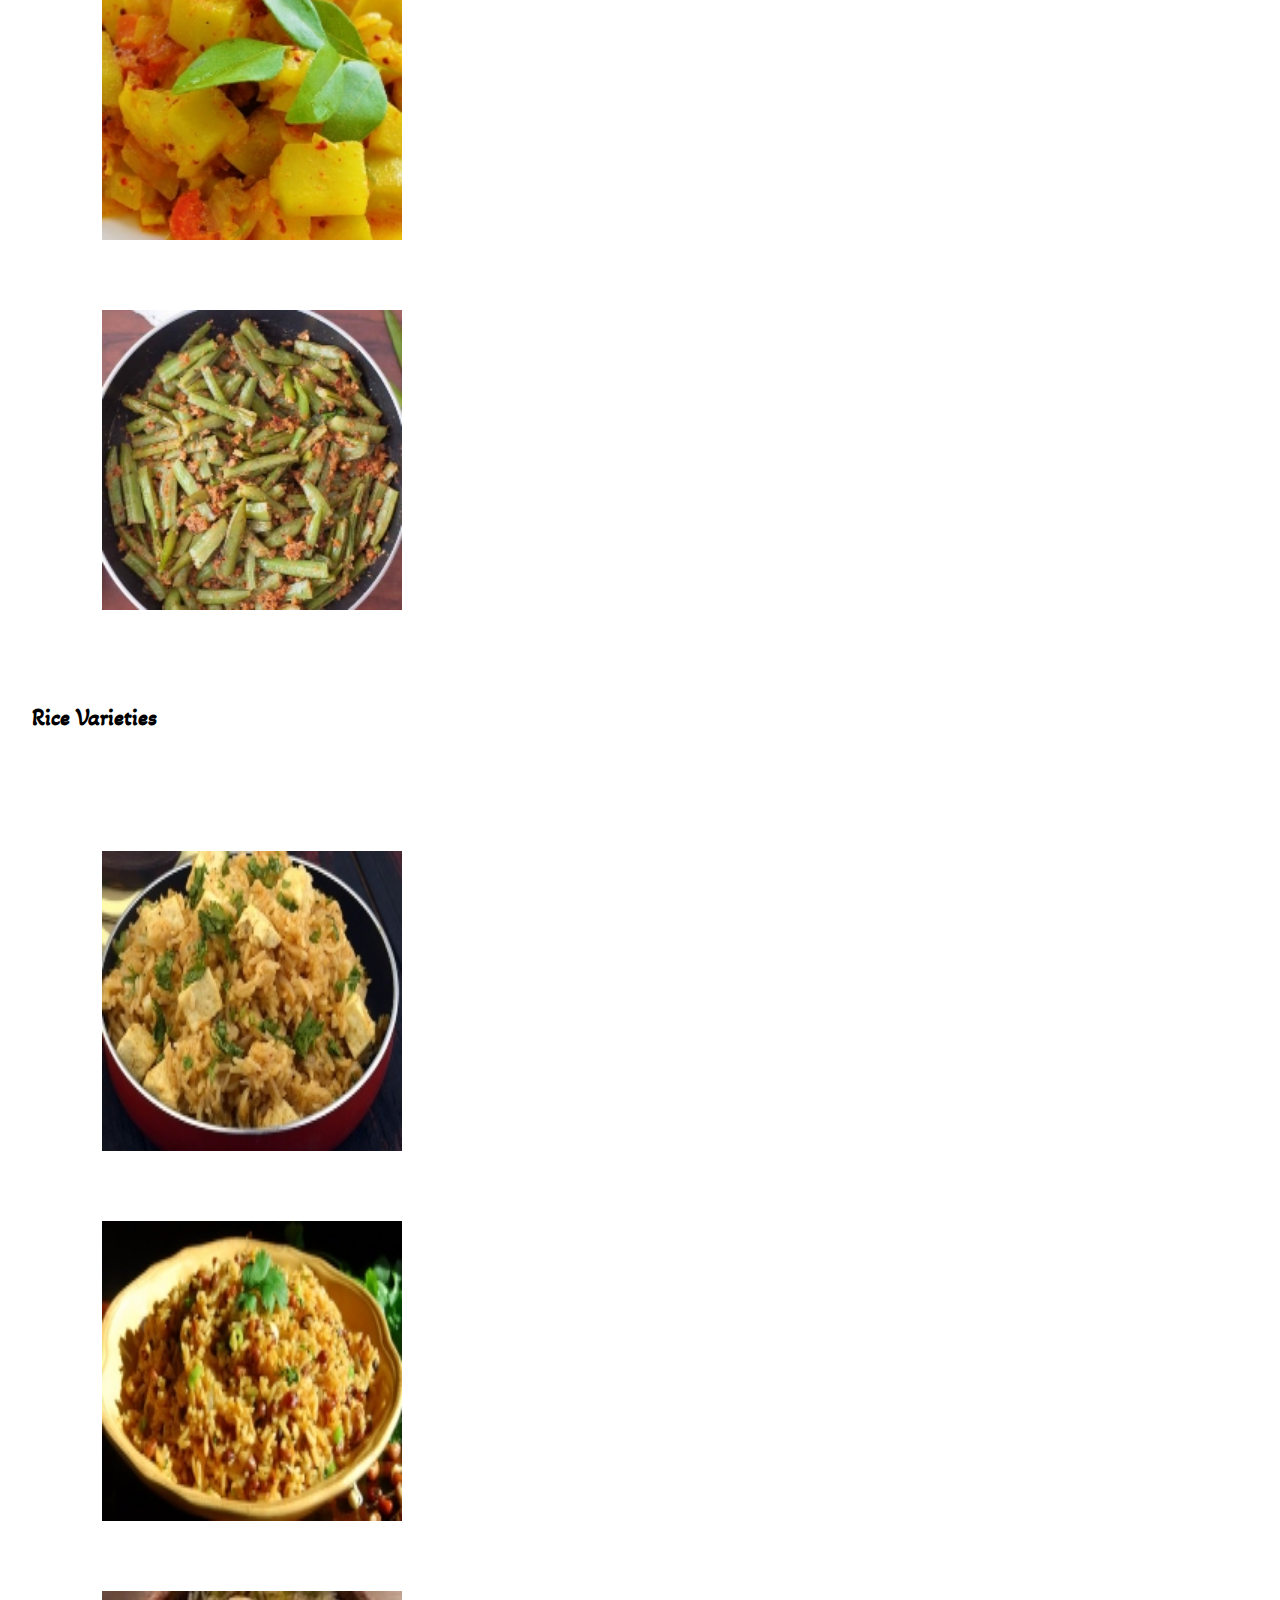
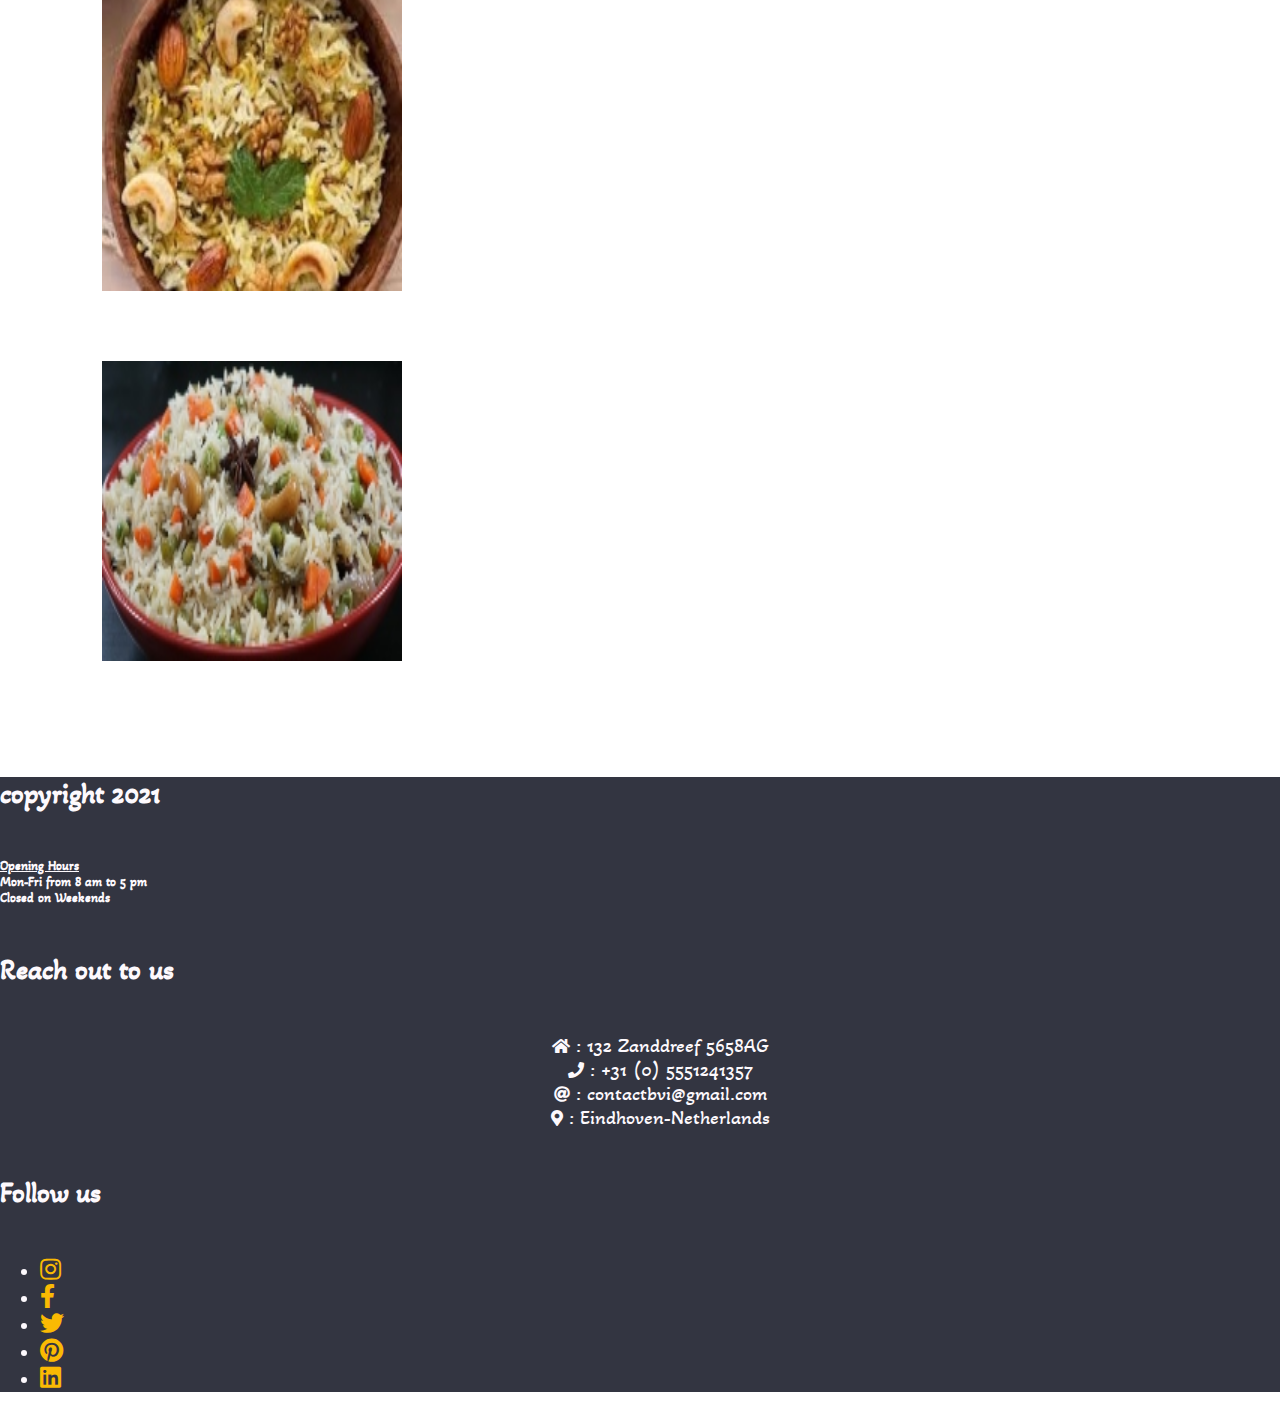
<file: menu.html>
<!DOCTYPE html>
<html lang="en">
<head>
    <meta charset="UTF-8">
    <meta name="viewport" content="width=device-width, initial-scale=1.0">
    <title>BentoVanIndia</title>
    <link rel="stylesheet" href="https://stackpath.bootstrapcdn.com/bootstrap/4.1.3/css/bootstrap.min.css" integrity="sha384-MCw98/SFnGE8fJT3GXwEOngsV7Zt27NXFoaoApmYm81iuXoPkFOJwJ8ERdknLPMO" crossorigin="anonymous">
    <link rel="stylesheet" href="https://cdnjs.cloudflare.com/ajax/libs/font-awesome/5.15.0/css/all.min.css" >
    <link href="https://fonts.googleapis.com/css?family=Roboto:400,700" rel="stylesheet">
    <link rel="stylesheet" href="assets/css/style.css">
</head>
<body>
    
    <!-- Title and Navbar -->
        <header>
            <nav class="navbar navbar-expand-lg navbar-light bg-dark ml-auto bg-navbar">
            <!-- Brand Title on top left -->
                <a class="navbar-brand" href="index.html">
                    <h1 class="brandname">BentoVanIndia</h1>
                    <h5 class="brandtext">A thought from Inside the Box</h5>
                </a>
            <!-- Navigation menu bar on top right -->
                <div class="col toggler-nav">
                    <button type="button" class="navbar-toggler toggler-collapsed navbar-toggler-right toggler-btn" data-toggle="collapse" data-target="#navbarCollapse">
                        <span class="navbar-toggler-icon"></span>
                    </button>
                <div class="collapse navbar-collapse toggler-nav" id="navbarCollapse">
                    <ul class="navbar-nav ml-auto navright">
                        <li class="navbar-item">
                            <a href="index.html" class="nav-item nav-link">Home</a>
                        </li>
                        <li class="navbar-item">
                            <a href="about.html" class="nav-item nav-link">About</a>
                        </li>
                        <li class="navbar-item active">
                            <a href="menu.html" class="nav-item nav-link active">Menu</a>
                        </li>
                        <li class="navbar-item">
                            <a href="about.html#contact" class="nav-item nav-link">Contact</a>
                        </li>
                        <li class="navbar-item">
                            <button class="btn jumbotron-btn btn-danger btn-order shadow-none" data-toggle="modal" data-target="#ordernow">
                            Order Now</button>
                        </li>
                    </ul>
                </div>
                </div>
            </nav>
        </header>
    <!--./ title and navbar--> 
       

<!-- Menu.html -->
    <section id="menu">
        <div class="container-fluid menu-container">
            <div class="row">
                <div class=" col menu-header">
                    <h2 class="text-center"> Our Menu</h2>
 	                    <p class="menu-text">
                            We have carefully designed our menu in such a way that we provide a well- balanced nutritious meal.
                            our meal is packed with right amount carbohydrates, protein vitamins, 
                            fibre and fat to create a wholesome meal for just 60 euros per week.
                            Our Bento contains an item from each of the 4 sections shown below.
                        </p>
                </div>
            </div>
        <!-- Breads -->
            <div class="row breads">
                <div class="col menu-items">
                    <h3 class="text-center"> Indian Flat breads </h3>
                </div>
            </div>
            <div class="row menu-images">
               <div class="col-12 col-md-6 col-lg-6 col-xl-3">
                    <img src="assets/images/menu/bread1.jpg" alt="milletbread">
                    <div class="menuimg-txt">little millet bread</div>
               </div>       
		        <div class="col-12 col-md-6 col-lg-6 col-xl-3">
                     <img src="assets/images/menu/bread2.jpg" alt="milletbread">
                     <div class="menuimg-txt">pearl millet bread</div>
		        </div>
                <div class="col-12 col-md-6 col-lg-6 col-xl-3">
                     <img src="assets/images/menu/bread3.jpg" alt="milletbread">
                     <div class="menuimg-txt">barnyard millet bread</div>
                </div>
                <div class="col-12 col-md-6 col-lg-6 col-xl-3">
                     <img src="assets/images/menu/bread4.jpg" alt="milletbread">
                     <div class="menuimg-txt">finger millet bread</div>
                </div>
            </div>
        <!-- Lentils/pulses curry -->
            <div class="row lentils">
                <div class="col menu-items">
                    <h3 class="text-center"> Lentils/Pulses curries </h3>
                </div>
            </div>
            <div class="row menu-images">
               <div class="col-12 col-md-6 col-lg-6 col-xl-3">
                    <img src="assets/images/menu/lentil1.jpg" alt="lentil curry">
                    <div class="menuimg-txt">channa Masala</div>
               </div>       
		        <div class="col-12 col-md-6 col-lg-6 col-xl-3">
                     <img src="assets/images/menu/lentil2.jpg" alt="lentil curry">
                     <div class="menuimg-txt">Dhal Makhani</div>
		        </div>
                <div class="col-12 col-md-6 col-lg-6 col-xl-3">
                     <img src="assets/images/menu/lentil3.jpg" alt="lentil curry">
                     <div class="menuimg-txt">Moong Dhal</div>
                </div>
                <div class="col-12 col-md-6 col-lg-6 col-xl-3">
                     <img src="assets/images/menu/lentil4.jpg" alt="lentil curry">
                     <div class="menuimg-txt">Rajma Masala</div>
                </div>
            </div>
         <!-- Vegetable curries -->
            <div class="row veggies">
                <div class="col menu-items">
                    <h3 class="text-center"> Vegetable curries </h3>
                </div>
            </div>
            <div class="row menu-images">
               <div class="col-12 col-md-6 col-lg-6 col-xl-3">
                    <img src="assets/images/menu/veg2.jpg" alt="veg curry">
                    <div class="menuimg-txt">Potato and peas curry</div>
               </div>       
		        <div class="col-12 col-md-6 col-lg-6 col-xl-3">
                     <img src="assets/images/menu/veg4.jpg" alt="veg curry">
                     <div class="menuimg-txt">Okra spicy curry</div>
		        </div>
                <div class="col-12 col-md-6 col-lg-6 col-xl-3">
                     <img src="assets/images/menu/veg1.jpg" alt="veg curry">
                     <div class="menuimg-txt">Zucchini curry</div>
                </div>
                <div class="col-12 col-md-6 col-lg-6 col-xl-3">
                     <img src="assets/images/menu/veg3.jpg" alt="veg curry">
                     <div class="menuimg-txt">Beans curry</div>
                </div>
            </div>
          <!-- Rice Varieties -->
            <div class="row rice">
                <div class="col menu-items">
                    <h3 class="text-center"> Rice Varieties </h3>
                </div>
            </div>
            <div class="row menu-images rice">
               <div class="col-12 col-md-6 col-lg-6 col-xl-3">
                    <img src="assets/images/menu/rice1.jpg" alt="rice">
                    <div class="menuimg-txt">Panner Pulao</div>
               </div>       
		        <div class="col-12 col-md-6 col-lg-6 col-xl-3">
                     <img src="assets/images/menu/rice2.jpg" alt="rice">
                     <div class="menuimg-txt">sprouts pulao</div>
		        </div>
                <div class="col-12 col-md-6 col-lg-6 col-xl-3">
                     <img src="assets/images/menu/rice3.jpg" alt="rice">
                     <div class="menuimg-txt">kashmiri pulao</div>
                </div>
                <div class="col-12 col-md-6 col-lg-6 col-xl-3">
                     <img src="assets/images/menu/rice4.jpg" alt="rice">
                     <div class="menuimg-txt">Vegetable pulao</div>
                </div>
            </div>
        </div>
    </section>
 <!-- /.Menu.html -->   
    
    
<!-- Footer -->
    <footer>
        <div class="container-fluid footer-container">
            <div class="row footer-details">
                <!-- Copyrgiht -->
	            <div class="col-md-12 col-lg-4 col-footer">
                    <h5 class="text-center footer-copyright">copyright 2021</h5>
                    <h6 class="text-center"><u>Opening Hours</u><br>
                        Mon-Fri from 8 am to 5 pm<br>
                        Closed on Weekends<br>
                    </h6>
                </div>

                <!-- Reach out to us -->
                <div class="col-md-12 col-lg-4 col-footer">
                    <h5 class="text-center">Reach out to us</h5>
                        <ul class="footer-ul text-left">
                            <li>
                                <span><i class="fas fa-home"></i> :  132 Zanddreef 5658AG</span>
                            </li>
                            <li>
                                <span><i class="fas fa-phone"></i> :  +31 (0) 5551241357</span> 
                            </li>
                            <li>
                                <span><i class="fas fa-at"></i> :   contactbvi@gmail.com</span>
                            </li>
                            <li>
                                <span><i class="fas fa-map-marker-alt"></i> :   Eindhoven-Netherlands</span>
                            </li>
                        </ul>
                </div>

                <!-- Social Links -->
                <div class="col-md-12 col-lg-4 col-footer">
                    <h5 class="text-center footer-social">Follow us</h5>
                        <ul class="list-inline social-links text-center">
                            <li class="list-inline-item">
                                <a target="_blank" href="https://www.instagram.com/">
                                    <i class="fab fa-instagram" aria-hidden="true"></i>
                                        <span class="sr-only">Instagram</span>
                                </a>
                            </li>
                            <li class="list-inline-item">
                                <a target="_blank" href="https://www.facebook.com/">
                                    <i class="fab fa-facebook-f" aria-hidden="true"></i>
                                        <span class="sr-only">Facebook</span>
                                </a>
                            </li>
                            <li class="list-inline-item">
                                <a target="_blank" href="https://www.twitter.com/">
                                    <i class="fab fa-twitter" aria-hidden="true"></i>
                                        <span class="sr-only">Twitter</span>
                                </a>
                            </li>
                            <li class="list-inline-item">
                                <a target="_blank" href="https://www.pinterest.com/">
                                    <i class="fab fa-pinterest" aria-hidden="true"></i>
                                        <span class="sr-only">Pinterest</span>
                                </a>
                            </li>
                            <li class="list-inline-item">
                                <a target="_blank" href="https://www.linkedin.com/">
                                    <i class="fab fa-linkedin" aria-hidden="true"></i>
                                        <span class="sr-only">Linkedin</span>
                                </a>
                            </li>
                        </ul>
                    </div>
                </div>
            </div>
        </footer>
<!-- /.Footer -->

<script src="https://code.jquery.com/jquery-3.3.1.slim.min.js" integrity="sha384-q8i/X+965DzO0rT7abK41JStQIAqVgRVzpbzo5smXKp4YfRvH+8abtTE1Pi6jizo" crossorigin="anonymous"></script>
<script src="https://cdnjs.cloudflare.com/ajax/libs/popper.js/1.14.3/umd/popper.min.js" integrity="sha384-ZMP7rVo3mIykV+2+9J3UJ46jBk0WLaUAdn689aCwoqbBJiSnjAK/l8WvCWPIPm49" crossorigin="anonymous"></script>
<script src="https://stackpath.bootstrapcdn.com/bootstrap/4.1.3/js/bootstrap.min.js" integrity="sha384-ChfqqxuZUCnJSK3+MXmPNIyE6ZbWh2IMqE241rYiqJxyMiZ6OW/JmZQ5stwEULTy" crossorigin="anonymous"></script>

<!-- Modal for OrderNow -->
<!-- Code credit - Bootstrap documentation -->
<div class="modal fade" id="ordernow" tabindex="-1" aria-labelledby="ordernow" style="display: none;" aria-hidden="true">
        <div class="modal-dialog modal-dialog-centered" role="document">
            <div class="modal-content">
                <div class="modal-header">
                    <div class="text-center">
                        <h5 class="modal-title" id="cta-modal-title">Order Now</h5>
                        <p class="modal-text1 text-muted"> Planning for your office lunch has never been so easy....</p>
			            <p class="modal-text2">Place your order for a week of lunch-ness<span>@ EUR60</span> </p>
                        
                    </div>
                    <button type="button" class="close" data-dismiss="modal" aria-label="Close">
                        <i class="fas fa-times"></i>
                    </button>
                </div>
                <div class="modal-body">
                    <form method="POST" action="https://formdump.codeinstitute.net/" onsubmit="return alert('Thankyou! Your order has been placed successfully.')">
                        <div class="form-group">
                            <label class="modal-label" for="name">Name</label>
                            <div>
                                <input type="text" name="fname" class="form-control modal-input" id="name" aria-describedby="name" placeholder="Enter Name" required="">
                            </div>
			                <label class="modal-label" for="mobile">Mobile number</label>
                            <div>
                                <input type="text" name="mobile" class="form-control modal-input" id="mobile" aria-describedby="mobile" placeholder="Enter Mobile number" required="">
                            </div>
			                <label class="modal-label" for="Email">Email address</label>
                            <div>
                                <input type="email" name="email" class="form-control modal-input" id="Email" aria-describedby="Email" placeholder="Enter email" required="">
                            </div>
			                <label class="modal-label" for="office-address">Office address</label>
                            <div>
                                <input type="text" name="address" class="form-control modal-input" id="office-address" aria-describedby="office-address" placeholder="Enter office address" required="">
                            </div>
                        </div>
                        <div class="claim-button text-center">
                            <button type="submit" class="btn claim-btn btn-dark shadow-none">Submit</button>
                        </div>
                    </form>
                </div>
            </div>
        </div>
    </div>
<!--./modal -->
</body>
</html>
</file>
<file: assets/css/style.css>
/*----------Google font----------------------------*/
@import url('https://fonts.googleapis.com/css2?family=Akaya+Telivigala&display=swap');

/*----------------CSS variables-------------------*/
:root {
  --yellow: #faba03;
  --white: #fdf9fd;
  --black: #333541;
}

/*------------Generic styles------------------------*/
body {
    margin: 0;
    border: 0;
    padding: 0;
    background: transparent;
    font-family: 'Akaya Telivigala', cursive, sans-serif;
    font-size: 20px;  
}
/*------title and nav bar styles----------------------*/
.navbar {
    align-items: unset;
}
.bg-navbar {
   background-color: var(--yellow)!important;
   color: var(--black)!important;
}
.navbar-brand {
    padding-left: 2rem;
}
.navbar-item {
    margin-right: 15px;  
      
}
.navbar-item a {
    font-size: 20px;  
}
.active,.nav-link:hover  {
    background-color: var(--black);
    color: var(--white)!important;
}
.toggler-btn {
    margin-bottom: 3px;
}


/*-----------media queries for Nav bar-------*/
@media (min-width: 280px) and (max-width: 768px) {
    .navbar-item {
        margin-bottom: 3px;
    }
}
@media (min-width: 280px) and (max-width: 415px) {
    .nav-link {
       padding-left: 10px!important;
    }
}
@media (min-width: 280px) {
    .brandname {
        font-size: 18px;
        font-weight: 700;
    }
    .brandtext {
        font-size: 12px;   
        font-weight: 300;
    }
    .toggler-nav {
        margin-left: -10px;
    }
}
@media (min-width: 320px) {
    .toggler-nav,.toggler-btn {
    margin-left: 10px;
    }
}
@media (min-width: 360px){
    .toggler-nav,.toggler-btn {
    margin-left: 0;
    }
.brandname {
        font-size: 18px;
        font-weight: 700;
    }
    .brandtext {
        font-size: 16px;  
        font-weight: 500; 
    }
    
}
@media (min-width: 375px) {
    .toggler-nav,.toggler-btn {
    margin-left: 1rem;
    }
}
@media (min-width: 280px) and (max-width: 415px) {
    .navbar-brand {
        padding-left: 0.5rem;
    }
    .navright {
        margin-left: 0.5rem;
    }
    .navbar-item {
        margin: 1px;
    }
    .navbar-item a {
        font-size: 14px;
         margin: 1px 0;
}
    .toggler-nav {
        width: 60px;
        height: auto;
    }
    .nav-item {
        font-size: 14px;
    }
    .toggler-btn {
    margin-top: 7px;
    }
    .jumbotron-btn {
        font-size: 14px!important;
        font-weight: 300;
    }   
}
@media (min-width: 375px) and (max-width: 414px) {
    .toggler-btn, .toggler-nav {
        margin-left: 0;
    }
     .brandname {
        font-size: 20px;
        font-weight: 700;
    }
    .brandtext {
        font-size: 18px;  
        font-weight: 500; 
    }
}
@media (min-width: 411px) and (max-width: 415px) {
    .toggler-btn, .toggler-nav {
        margin-left: 20px;
    }
}
@media(min-width: 540px) and (max-width: 768px) {
    .btn-order {
        margin-left: -25px;
    }
    .nav-link {
        padding: 2px 7px 3px!important;
    }
.toggler-nav {
        width: 90px;
        height: auto;
    }
.toggler-btn,.toggler-nav {
        margin-left: 70px;
    }

.toggler-btn {
    margin-top: 10px;
}
}
@media (min-width: 768px) {
.toggler-nav {
    margin-left: 120px;
    }
.toggler-btn {
        margin-left: 120px;
    }

.brandname {
        font-size: 32px;
        font-weight: 700;
    }
    .brandtext {
        font-size: 24px; 
        font-weight: 500;  
    }
    .toggler-btn {
    margin-top: 20px;
    }
}
@media (min-width: 1024px) {
    .navbar-collapse {
    margin-top: 20px;
    margin-left:-10px;
}
.navright {
    margin-left: -1rem;
}  
 .brandname {
        font-size: 32px;
        font-weight: 700;
    }
    .brandtext {
        font-size: 24px; 
        font-weight: 500;  
    }
}

/*-------------Call out styles--------------------------*/
.jumbotron-header {
    margin-top: 50px;
    font-size: 24px;
}
.jumbotron-btn {
   font-weight: 500;
   font-size: 22px;
}
.callout-container {
    background-image: url(../images/home/hero-image2.jpg);
    position: relative;
    background-size: cover;
    background-repeat: no-repeat;
    background-position-x: center;
    background-position-y: center;
    height: 600px;
    padding: 0;
    margin: 0;
    border: 0   
}
.jumbotron {
    background: transparent;
    padding: 0;
    color: var(--white);  
}
.jumbotron-btn:hover {
    transform: scale(1.25); /* reference w3schools*/
    transition: all .5s ease-in-out;
    -moz-transition: all .5s ease-in-out;
    -webkit-transition: all .5s ease-in-out;
}

/*-------------media queries for Call out styles--------------------------*/
@media (min-width: 768px) {
    .jumbotron-header {
        font-size: 36px;
    }
}

/*-------------WHY_BVI styles--------------------------*/
.features-container {
    background-color: var(--black);
}
.features-header {
    text-transform: uppercase;
    padding-top: 10px;
    color: var(--white);
}
.features-header h2 {
    font-size: 28px;
    font-weight: 700;
    color: var(--white);
    text-transform: uppercase;
    padding-top: 10px;  
}
.row-features {
    margin: 1rem;
}
.features-column {
    padding: 1rem; 
}
.feature-header {
    font-size: 18px;
    font-weight: 500;  
}
.feature-text {
    font-size: 18px;
    text-align: center;
    color: var(--black);
}
.feature {
    display: flex;
    flex-direction: column;
    align-items: center;
    padding: 1.5rem;
    margin: 0 10px 0;
    box-shadow: 0px 2px 7px rgb(0 0 0 / 15%);
    height: 100%;
}
.feature:hover {
    transform: scale(1.05); /* (code reference from CSS)*/
    box-shadow: 0 0 0 2px rgb(234 165 11 / 83%);
    transition: all .5s ease-in-out;
    -moz-transition: all .5s ease-in-out;
    -webkit-transition: all .5s ease-in-out;
}
.cta-about{
    text-align: center;
    margin-top: 1rem;
}
.cta-about {
    font-size: 30px;
}
.btn-about {
    margin-bottom: 2rem;
    background: var(--yellow);
}
.btn-about {
    text-decoration: none;
    color: var(--black);
    font-weight: 700;
}
.btn-about:hover {
    transform: scale(1.05); /* (code reference from CSS)*/
    box-shadow: 0 0 0 2px rgb(234 165 11 / 83%);
    transition: all .5s ease-in-out;
    -moz-transition: all .5s ease-in-out;
    -webkit-transition: all .5s ease-in-out;
}
 
/*---------media queries for ""Why BVI" ----------*/
@media (max-width: 280px) {
    .row-features, .features-column {
        margin: 0.25rem;
        padding: 0;
    }
}
@media (min-width: 768px) and (max-width: 1024px) {
    .row-features {
        margin: 0.25rem;
    }
    .features-column {
    padding: 0.25rem;
    }
    .feature-header,.feature-text,.btn-about {
        font-size: 30px;
    }
}
@media (min-width: 1400px) {
    .feature-text,.btn-about {
        font-size: 24px;
    }
}


/*-------------Our Process styles-------------------*/
.process-container {
    background-color: #e9ecef;
}
.process-header {
    text-align: center;
    padding: 2rem;
}
.process {
    padding: 0 3rem;
    
}
.process-steps {
    text-align: left;
    padding: 2rem;
    color: var(--black);
}

/* code credit for image Slider from Hyde-Design */
.slide-images {
    width:500px;
    height:400px; 
    overflow:hidden;
    position:relative;
}
.slide-images img{ 
    position:absolute; 
    animation:slide-images 20s infinite; 
    opacity:0; 
    width: 450px; 
    height: 350px;
    text-align: center;
    padding-left: 1rem;
}

@keyframes slide-images {25%{opacity:1;} 40%{opacity:0;}}
.slide-images img:nth-child(1){animation-delay:0s;}
.slide-images img:nth-child(2){animation-delay:5s;}
.slide-images img:nth-child(3){animation-delay:10s;}
.slide-images img:nth-child(4){animation-delay:15s;}

/*-----------media queries for "Our Process"------------*/
@media (min-width: 280px) and (max-width: 415px) {
    .slide-images {
    width: 250px;
    height: 250px;
    margin-bottom: 1rem;
    margin-left: -0.5rem;
    }
    .slide-images img{ 
    width: 250px;
    height: 250px;
    }
}
@media (min-width: 768px) and (max-width: 1024px) {
.steps-text {
    font-size: 30px;
}
.steps_desc {
    font-size: 30px;
    padding-left: 20px;  
}
.slide-images { 
    width: 400px;
    height: 400px;
    padding-left: 4rem;
}
}
@media (min-width: 1024px){
    .slide-images { 
    padding-left: 8rem;
}
}

/*-------------Testimonials--------------------------*/
.testimonials {
    background-color: var(--yellow);
}
.testimonials-header {
    padding-top: 20px;
    padding-bottom: 20px;
    text-align: center;   
}
.testimonials-header h2 { 
    text-transform: uppercase;
    color: var(--black); 
    font-size: 24px;
    font-weight: 700;
    text-align: center;
}
.testimony {
    text-align: center;
}
.testimony img {
    height: 100px;
    width: 100px;
    border-radius: 50%;
    margin-right: 10px;
    margin-left: 3.5rem;
}
.testimonies{
    padding: 2rem;      
}
.user-details {
    font-weight: 500;
}
/*-----media query for Testimonials--------*/

@media (min-width: 768px) and (max-width: 1024px) {
    .testimony p {
        font-size: 30px;
        padding-left: 20px;
        padding-right: 20px;
    }
    .user-details {
    font-size: 30px;
    }
}
/*-------------Footer styles--------------------------*/

.footer-details {
    background-color: var(--black);
    color: var(--white);   
}
.col-footer {
    margin-top: 1rem;
}
.footer-ul {
    list-style-type: none;
    font-size: 20px;  
    text-align: center;
}
.footer-ul i{
    font-size: 16px;  
}
.footer-copyright .footer-social {
    Padding-top: 2rem;
    padding-bottom: 2rem;
}
.col-footer h5 {
    font-size: 28px;
}
.social-links i {
    color: var(--yellow);
    font-size: 24px;
    margin-right: 1rem;
}
.social-links i:hover {
    transform: scale(1.15); 
    background-color: gray;
    transition: all 0.35s ease-in-out;
    -moz-transition: all 0.35s ease-in-out;
    -webkit-transition: all 0.35s ease-in-out;
    -o-transition: all 0.35s ease-in-out;
}

/*--------media query for Footer----------------*/
@media (max-width: 280px) {
    .footer-ul {
        font-size: 16px;
        padding: 0;
        margin-left: 30px;
    }
    .footer-ul i {
        font-size: 14px;
    }
    .social-links i {
        font-size: 18px;
    }
}
@media (min-width: 320px) {
    .footer-ul {
        margin-left: 15px;
    }
}
@media (min-width: 360px) {
    .footer-ul {
        margin-left: 25px;
    }
}
@media (min-width: 375px) {
    .footer-ul {
        margin-left:40px;
    }
}
@media (min-width: 411px) {
    .footer-ul {
        margin-left: 60px;
    }
}
@media (min-width: 414px) {
    .footer-ul {
        margin-left: 75px;
    }
}
@media (min-width: 540px) {
    .footer-ul {
        margin-left: 120px;
    }
}
@media (min-width: 360px) and (max-width: 540px) {
    .footer-ul {
        font-size: 18px;
    }
}
@media (min-width: 768px) and (max-width: 1023px) {
    .col-footer h5 {
        font-size: 34px;
    }
    .col-footer h6 {
        font-size: 30px;
    }
    .footer-ul {
        margin-left: 190px;
        font-size: 30px;
    }
    .footer-ul i {
        font-size: 24px;
    }
    .social-links i {
        font-size: 36px;
    }
}
@media (min-width: 1024px) {
    .footer-ul {
        margin-left: 0;
    }
}
@media (min-width: 1400px) {
    .footer-ul {
        margin-left: 100px;
    }
}


/*--------Order Now Modal styles--------------------------*/
.modal-title {
    text-transform: uppercase;
    font-size: 20px;
    font-weight: 600;
}
.modal-text1 {
    font-size: 16px;
    font-style: italic;
    margin-left: 2rem;
}
.modal-text2 {
    font-size: 18px;
    margin-left: 2rem;
    
}
.modal-text2 span {
    background-color: var(--black);
    color: var(--white);
    
}
.modal-label {
    margin-left: 1rem;  
}
.modal-input {
    margin-bottom: 1rem;  
}
.claim-button {
    text-align: center;
    margin-left: 2rem;
    text-transform: uppercase;
}

/*------------------styles for about.html----------------------*/

.about-container {
    background-image: url(../images/about/about-us.jpg);
    position: relative;
    background-size: cover;
    background-repeat: no-repeat;
    background-position-x: center;
    background-position-y: center;
    height: auto;
    width:100%;
    padding: 0;
    margin: 0;
    border: 0;  
}

.about-us {
    background: rgb(30 0 10 / 50%);
    color: #e9ecef;
    padding: 2rem;
    margin: 0 1rem; 
}
.about-header h2 {
    font-size: 24px;
    font-weight: 700;
}
.about-text p {
    padding: 1rem;
    color: #e9ecef;
    text-align: left;
    font-size: 20px;   
    margin: 0 1rem;
}

/*------------------media queries for about.html----------------------*/

@media (min-width: 320px) and (max-width: 411px) {
    .about-text {
        font-size: 22px;
    }
}
@media (min-width: 768px) and (max-width: 1024px) {
    .about-text {
        padding: 2rem;
        font-size: 34px;
    }
}
@media (min-width: 1400px) {
    .about-text {
        padding-bottom: 1rem;
        font-size: 24px;
    }
    
}

/*-------------------Contact styles----------------*/
.contact-container {
    background-color: rgb(30 0 10 / 66%);
    color: var(--white);   
}
.contact_us {
    padding: 2rem;
    text-align: center;  
}
.contact-header h2 {
    font-size: 24px;
    margin-top: 1rem;
    font-weight: 700; 
}
.contact-header h3 {
    font-size: 24px;
    font-weight: 500;   
}
.contact-details {
    text-align: center;
    color: #e9ecef;
    padding-bottom: 0;  
    padding-top: 10px; 
}
.contact-info {
    color: #e9ecef; 
    font-size: 22px;  
    text-align: left;
}
.contact-info a{
    color: #e9ecef; 
    font-size: 22px;  
}
.opening-hours {
    margin-left: 1rem;
}
.opening-hours p {
    font-size: 20px;
    font-weight: Bold;   
}
.contact-form {
    color: var(--white);
   text-align: center;  
}
.contact-input {
    text-align: center;
    font-size: 20px;
    font-weight: Bold;
    width: 250px;
    margin-bottom: 1rem;
    background-color: #f6f1ea;
    color: var(--black);  
}
.contact-textarea {
    text-align: center;
    font-size: 20px;
    font-weight: Bold;
    width: 250px;
    height:100px;
    padding: 1rem;
    margin-bottom: 1rem;
    background-color: #f6f1ea;
    color: var(--black);
}
.contact-button {
    text-align: center;
    font-size: 20px;
    font-weight: 600;
    margin-left: 2rem;
    background-color: #f6f1ea;
    color: var(--black);
    margin-bottom: 2rem;
    transition: transform .2s;
}
.contact-button:hover {
  transform: scale(1.25); /* (125% zoom) */
  background-color: rgb(234 165 11 / 83%);
  transition: all .5s ease-in-out;
    -moz-transition: all .5s ease-in-out;
    -webkit-transition: all .5s ease-in-out;
}
input[type="text"]:hover {
  outline: none;
  box-shadow: 0 0 0 4px rgb(234 165 11 / 83%);
}
input[type="email"]:hover {
  outline: none;
  box-shadow: 0 0 0 4px rgb(234 165 11 / 83%);
}
textarea:hover {
  box-shadow: 0 0 0 4px rgb(234 165 11 / 83%);
}
/*-------media queries for contact------*/
@media(max-width:280px) {
    .contact-info {
        font-size: 18px;  
        padding-left: 30px;
        
    }
    .opening-hours p,.contact-info a {
        font-size: 18px;
          
    }
}
@media(min-width: 320px) {
    .contact-info {
        font-size: 18px; 
        padding-left: 50px; 
    }
    .contact-info a,.opening-hours p {
        font-size: 18px;  
    }
}
@media(min-width: 360px) and (max-width: 375px) {
    .contact-info {
        padding-left: 65px; 
        font-size: 18px; 
    }
    .contact-info a,.opening-hours p{
        font-size: 18px;  
    }
     
}
@media(min-width: 411px)  {
    .contact-info {
        padding-left: 80px; 
    }
    .contact-info a,.opening-hours p {
        font-size: 18px;  
    }
}
@media(min-width: 414px)  {
    .contact-info {
        padding-left: 100px; 
    }
    .contact-info,.contact-info a,.opening-hours p{
        font-size: 20px;  
    }
}
@media(min-width: 280px) and (max-width: 540px){
    .contact-details {
    padding-top: 0; 
    }
}
@media(min-width: 540px){
    .contact-input,.contact-textarea {
        width: 400px; 
        }
    .contact-info {
        padding-left: 140px;
    }
}

@media(min-width: 768px){
    .contact-header h2 {
        font-size: 32px;
    
    }
    .contact-header h3 {
        font-size: 28px;
        font-weight: Bold; 
    }
    .contact-info {
        font-size: 26px;  
        padding-left: 40px; 
    }
    .opening-hours p {
        font-size: 28px;
          
    }
    .contact-info a{
        font-size: 26px;  
    }
    .contact-input,.contact-textarea {
        width: 300px; 
        font-size: 26px;
    }    
}
@media(min-width: 1024px) {
    .contact-info {
        padding-left: 95px; 
    }
}
@media(min-width: 1400px) {
.contact-info {
        padding-left: 250px;
        font-size: 24px;
    }
    .opening-hours p {
        font-size: 24px;
          
    }
.contact-input,.contact-textarea {
        width: 500px; 
        }
}


/*-----------------menu.html-----------------*/
.menu-header h2 {
    padding: 2rem;
}
.menu-items h3 {
    padding: 2rem;
}
.menu-text,.menu-images {
    margin-left: 10px;
    margin-right: 10px;
}
.menu-images img{
    padding: 2rem;
    width: 200px;
    height: 200px;
    text-align: center;
    position: relative;
}
/*----------code credit from makitweb.com to-show-text on-image-hover)------*/
.menuimg-txt {
 position: absolute;
 bottom: 0;
 background: black;
 color: white;
 margin-bottom: 5px;
 font-family: sans-serif;
 font-size: 14px;
 text-transform: uppercase;
 opacity: 0;
 visibility: hidden;
 -webkit-transition: visibility 0s, opacity 0.5s linear; 
 transition: visibility 0s, opacity 0.5s linear;
}
.menu-images img:hover{
 cursor: pointer;
}

.menu-images:hover div{
 width: 125px;
 padding: 8px 15px;
 visibility: visible;
 opacity: 0.7; 
}
.rice {
    padding-bottom: 2rem;
}
/*--------------media queries for menu.html-----------------*/
@media (min-width:320px) {
    .menu-images {
        padding-left: 10px;
    }
}
@media (min-width:360px) {
    .menu-images {
        padding-left: 30px;
    }
}
@media (min-width: 375px) {
    .menu-images {
        padding-left: 40px;
    }
}
@media (min-width: 411px) {
    .menu-images {
    padding-left: 60px;
    }
}
@media (min-width: 540px) {
    .menu-images {
    padding-left: 60px;
    }
.menu-images img {
    width: 300px;
    height: 300px;
    }
}
@media (min-width: 768px) and (max-width: 1024px) {
    .menu-text,.menu-items h3 {
        font-size: 34px;
    }
    .menu-header h2 {
        font-size: 36px;
    }
    .menu-items h2,.menu-header h3 {
        font-weight: 700;
    }
}
@media (min-width: 1024px) and (max-width: 1200px) {
    .menu-images {
        padding-left: 90px;
    }
}
</file>
